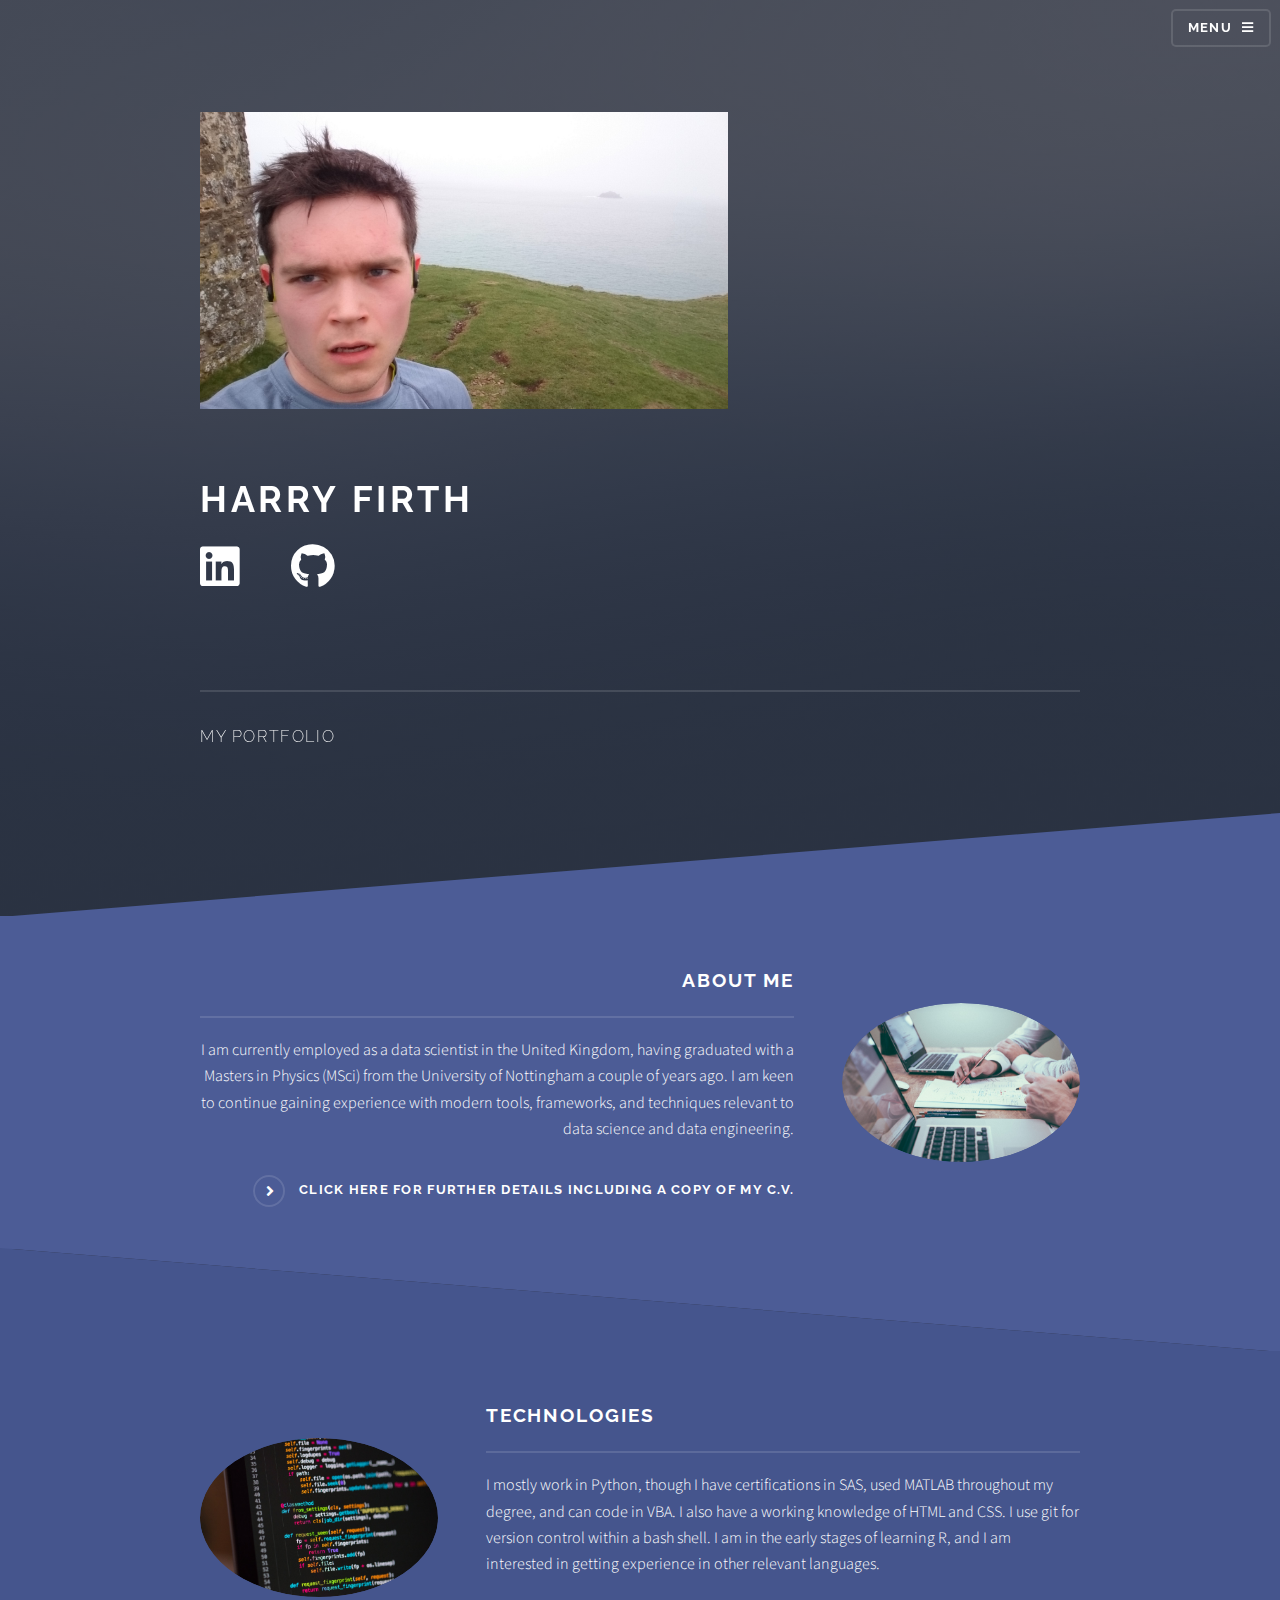
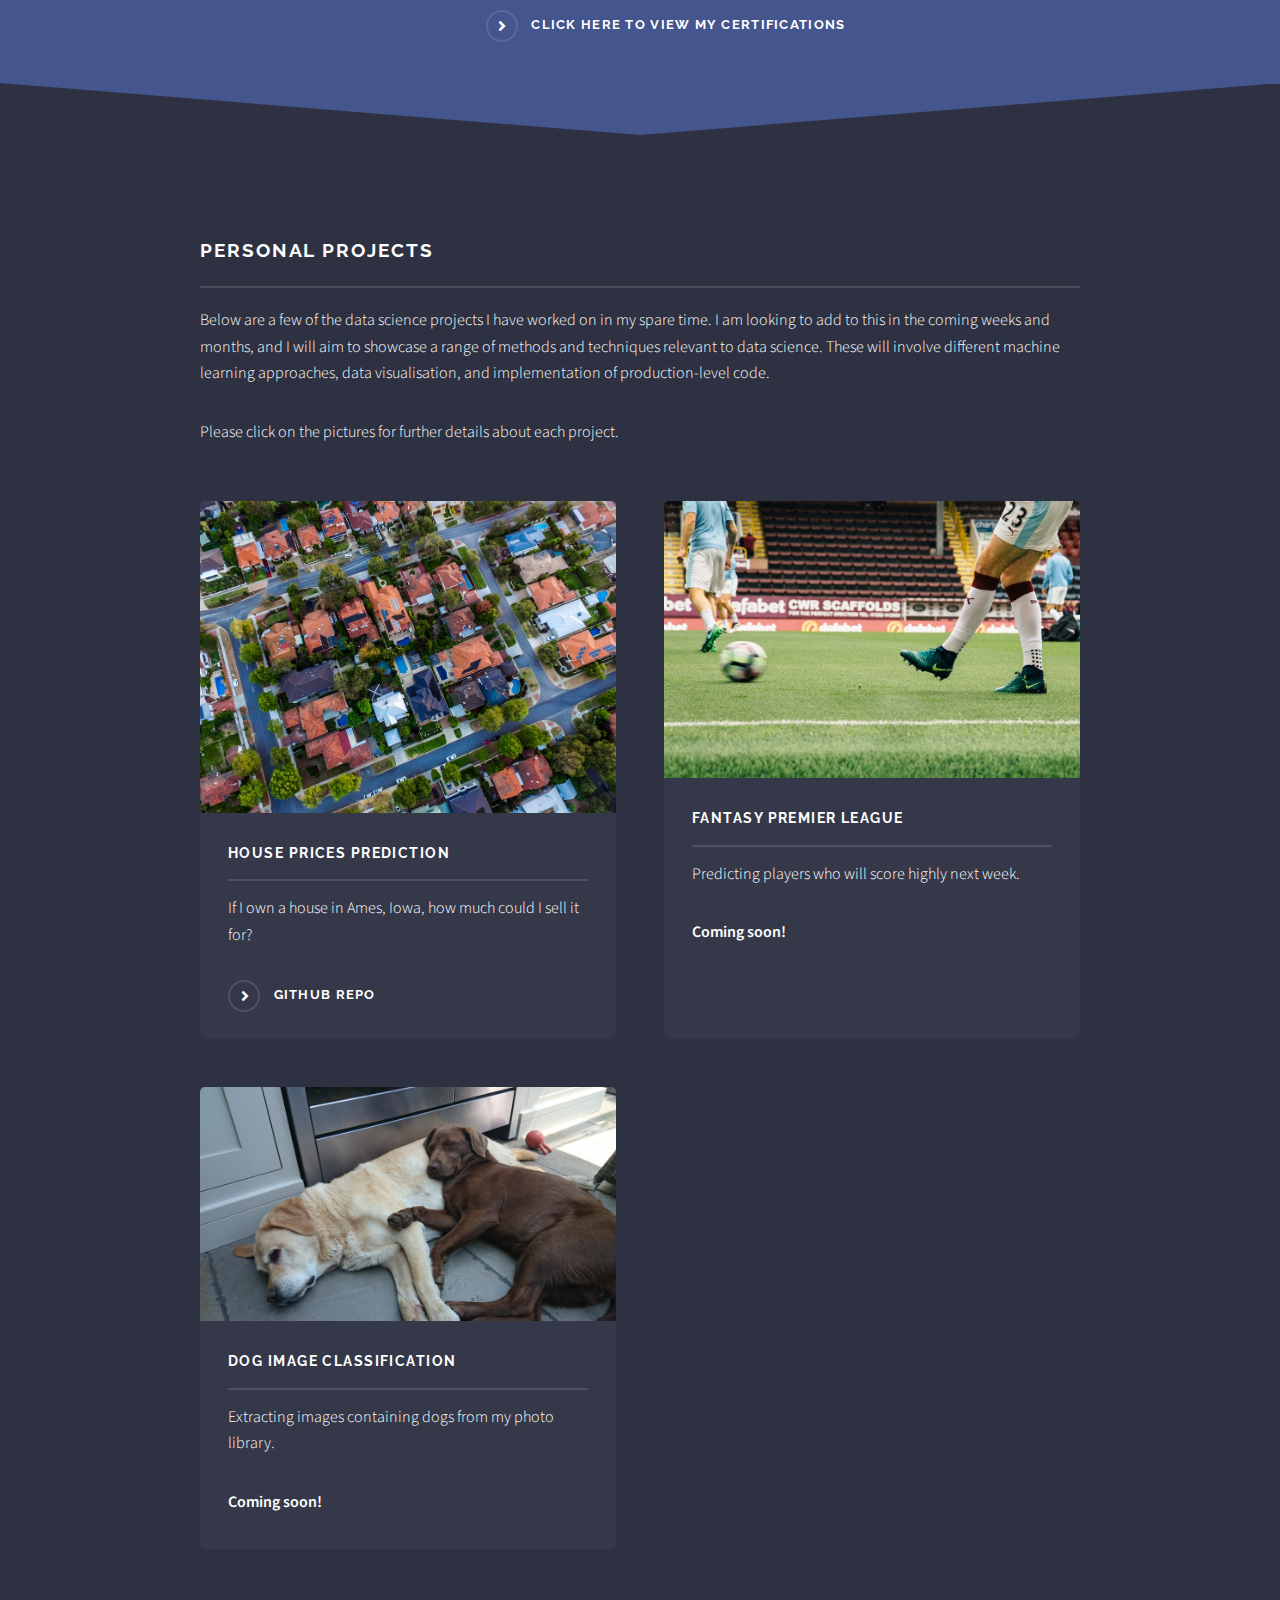
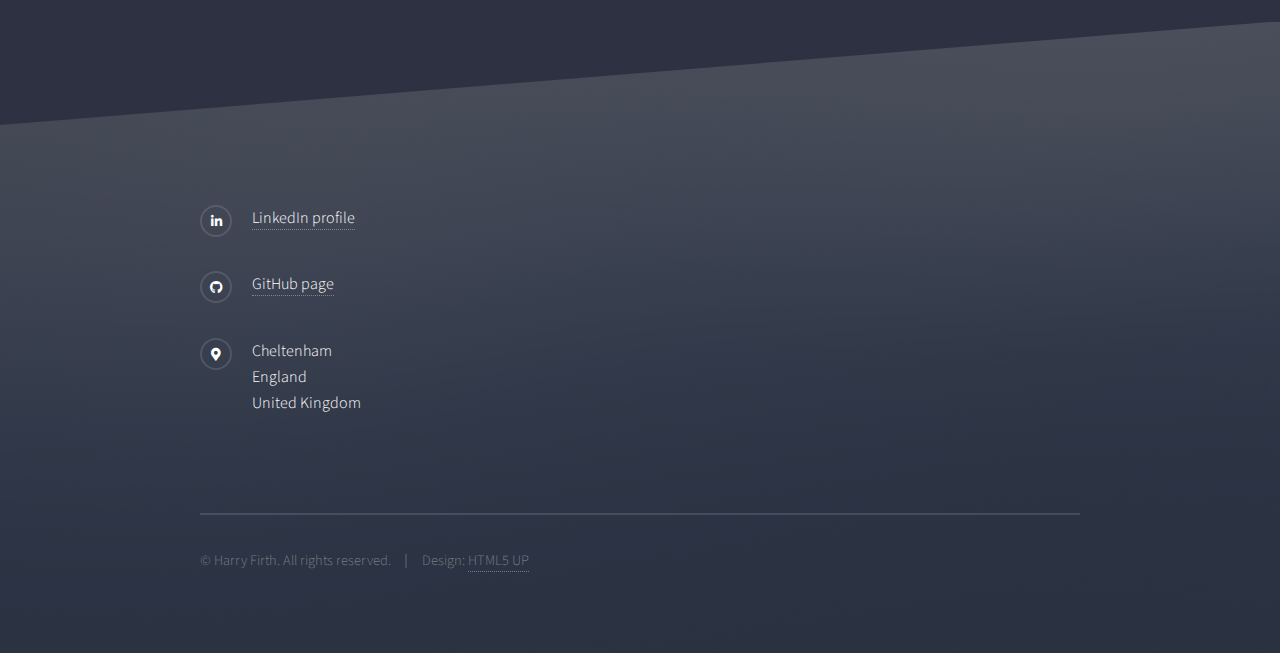
<file: index.html>
<!DOCTYPE HTML>
<!--
	Solid State by HTML5 UP
	html5up.net | @ajlkn
	Free for personal and commercial use under the CCA 3.0 license (html5up.net/license)

	about section
	location marker
	tags
-->
<html>
	<head>
		<title>Harry Firth Site and Portfolio</title>
		<meta charset="utf-8" />
		<meta name="viewport" content="width=device-width, initial-scale=1, user-scalable=no" />
		<link rel="stylesheet" href="assets/css/main.css" />
		<noscript><link rel="stylesheet" href="assets/css/noscript.css" /></noscript>
		
	</head>
	<body class="is-preload">

		<!-- Page Wrapper -->
			<div id="page-wrapper">

				<!-- Header -->
					<header id="header" class="alt">
						<h1><a href="index.html">Harry Firth</a></h1>
						<nav>
							<a href="#menu">Menu</a>
						</nav>
					</header>


					</nav>
				<!-- Menu -->
					<nav id="menu">
						<div class="inner">
							<h2>Menu</h2>
							<ul class="links">
								<li><strong style='letter-spacing: 0.1em;'>HOME</strong></li>
								<li><a href="about.html">About</a></li>
								<li><a href="certs.html">Certifications</a></li>
							</ul>
							<a href="#" class="close">Close</a>
						</div>
					</nav>

				<!-- Banner -->
					<section id="banner">
						<div class="inner">
							<a href="#" class="image"><img src="images/DSC_0019_11.JPG" alt=""  style='max-width:60%; max-height:60%;border-radius:0px;'/></a>
							<!-- <div class="logo"><span class="icon fa-gem"></span></div> -->
							<br>
							<br>
							<br>
							<h2>Harry Firth<ul class="icons">
								<li><a href="https://linkedin.com/in/harryafirth/" class="icon brands fa-linkedin"><span class="label">Instagram</span></a></li>
								<li><a href="https://github.com/Hazzais/" class="icon brands fa-github"><span class="label">GitHub</span></a></li>
							</ul></h2>
							<p>My portfolio</p>
							
						</div>

					</section>

				<!-- Wrapper -->
					<section id="wrapper">

						<!-- One -->
							<section id="one" class="wrapper spotlight style1">
								<div class="inner">
									<!-- <a href="#" class="image"><img src="images/rDSC_0002_6.png" alt="" /></a> -->
									<a href="#" class="image"><img src="images/Work.jpg" alt="" /></a>
									<!-- style='transform: rotate(270deg) translateY(-100%);transform-origin:top left;' -->
									<div class="content">
										<h2 class="major">About me</h2>
										<p>I am currently employed as a data scientist in the United Kingdom, having graduated with a Masters in Physics (MSci) from
											the University of Nottingham a couple of years ago. I am keen to continue gaining experience with modern tools, frameworks,
											and techniques relevant to data science and data engineering. 
										</p>
										<a href="#" class="special">Click here for further details including a copy of my C.V.</a>
									</div>
								</div>
							</section>

						<!-- Two -->
							<section id="two" class="wrapper alt spotlight style2">
								<div class="inner">
									<a href="#" class="image"><img src="images/Programming.jpg" alt="" /></a>
									<div class="content">
										<h2 class="major">Technologies</h2>
										<p>I mostly work in Python, though I have certifications in SAS, used MATLAB throughout my degree, and can code in VBA.
											I also have a working knowledge of HTML and CSS. I use git for version control within a bash shell. I am in the early stages
											of learning R, and I am interested in getting experience in other relevant languages.
										</p>
										<p>											
										</p>
										<a href="#" class="special">Click here to view my certifications</a>
									</div>
								</div>
							</section>

						<!-- Three -->
							<!-- <section id="three" class="wrapper spotlight style3">
								<div class="inner">
									<a href="#" class="image"><img src="images/pic03.jpg" alt="" /></a>
									<div class="content">
										<h2 class="major">Nullam dignissim</h2>
										<p>Lorem ipsum dolor sit amet, etiam lorem adipiscing elit. Cras turpis ante, nullam sit amet turpis non, sollicitudin posuere urna. Mauris id tellus arcu. Nunc vehicula id nulla dignissim dapibus. Nullam ultrices, neque et faucibus viverra, ex nulla cursus.</p>
										<a href="#" class="special">Learn more</a>
									</div>
								</div>
							</section> -->

						<!-- Four -->
							<section id="four" class="wrapper alt style1">
								<div class="inner">
									<h2 class="major">Personal projects</h2>
									<p>Below are a few of the data science projects I have worked on in my spare time. I am looking to add to this in the coming
										weeks and months, and I will aim to showcase a range of methods and techniques relevant to data science. These will involve
										different machine learning approaches, data visualisation, and implementation of production-level code.
									</p>
									<p>
										Please click on the pictures for further details about each project.
									</p>
									<section class="features">
										<article>
											<a href="House_price_prediction.html" class="image"><img src="images/Houses.jpg" alt="" /></a>
											<h3 class="major">House prices prediction</h3>
											<p>If I own a house in Ames, Iowa, how much could I sell it for?</p>
											<a href="https://github.com/Hazzais/house_prices" class="special">Github repo</a>
										</article>
										<article>
											<a href="#" class="image"><img src="images/FPL.jpg" alt="" /></a>
											<h3 class="major">Fantasy Premier League</h3>
											<p>Predicting players who will score highly next week.</p>
											<p><strong>Coming soon!</strong></p>
											<!-- <a href="#" class="special">Coming soon!</a> -->
										</article>
										<article>
											<a href="#" class="image"><img src="images/Dogs.JPG" alt="" style="image-orientation: 90deg;"/></a>
											<h3 class="major">Dog image classification</h3>
											<p>Extracting images containing dogs from my photo library.</p>
											<p><strong>Coming soon!</strong></p>
											<!-- <a href="#" class="special">Coming soon!</a> -->
										</article>
										<!-- <article>
											<a href="#" class="image"><img src="images/pic07.jpg" alt="" /></a>
											<h3 class="major">Fusce consequat</h3>
											<p>Lorem ipsum dolor sit amet, consectetur adipiscing vehicula id nulla dignissim dapibus ultrices.</p>
											<a href="#" class="special">Learn more</a>
										</article> -->
									</section>
									<!-- <ul class="actions">
										<li><a href="#" class="button">Browse All</a></li>
									</ul> -->
								</div>
							</section>

					</section>

				<!-- Footer -->
					<section id="footer">
						<div class="inner">
							<ul class="contact">
								<li class="icon brands fa-linkedin-in"><a href="https://linkedin.com/in/harryafirth/">LinkedIn profile</a></li>
								<li class="icon brands fa-github"><a href="https://github.com/Hazzais/">GitHub page</a></li>
								<li class="icon solid fa-map-marker-alt">Cheltenham<br>England<br>United Kingdom
								</li>
							</ul>
							<ul class="copyright">
								<li>&copy; Harry Firth. All rights reserved.</li><li>Design: <a href="http://html5up.net">HTML5 UP</a></li>
							</ul>
						</div>
					</section>

			</div>

		<!-- Scripts -->
			<script src="assets/js/jquery.min.js"></script>
			<script src="assets/js/jquery.scrollex.min.js"></script>
			<script src="assets/js/browser.min.js"></script>
			<script src="assets/js/breakpoints.min.js"></script>
			<script src="assets/js/util.js"></script>
			<script src="assets/js/main.js"></script>

	</body>
</html>
</file>
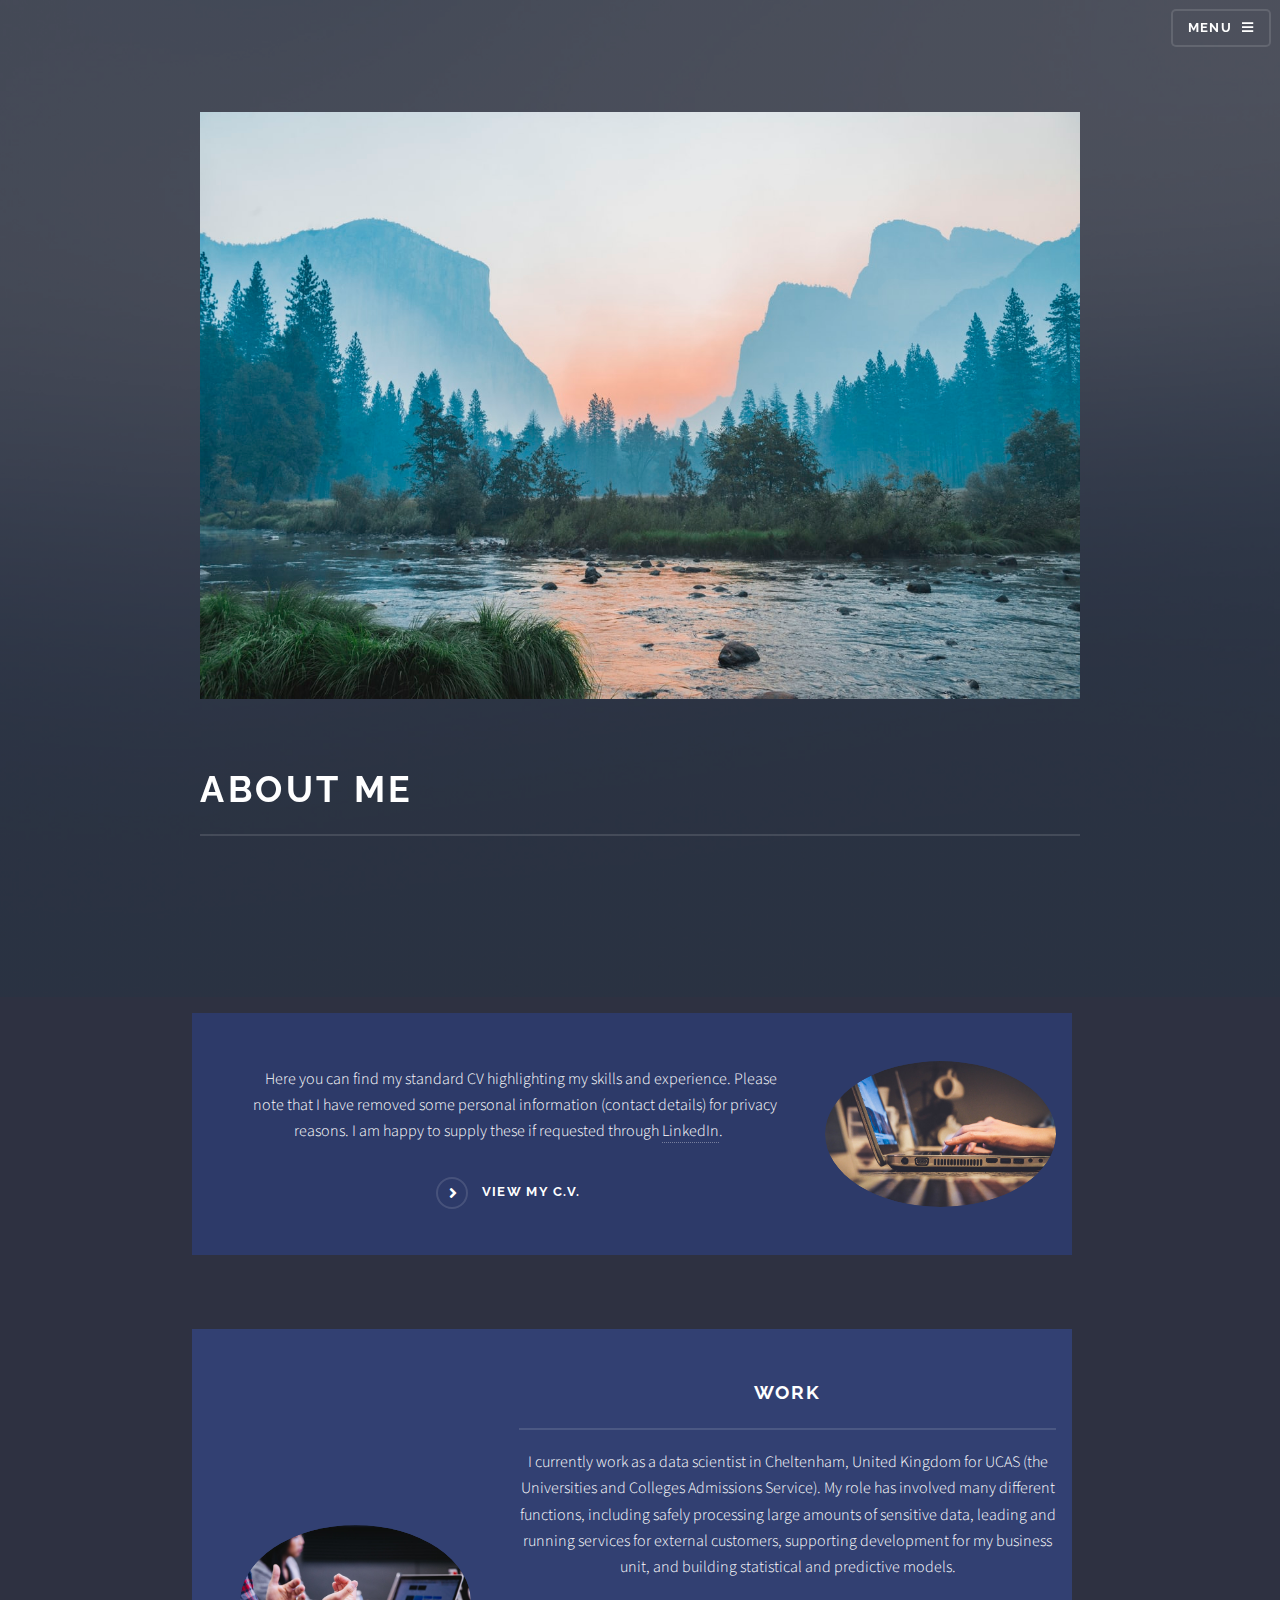
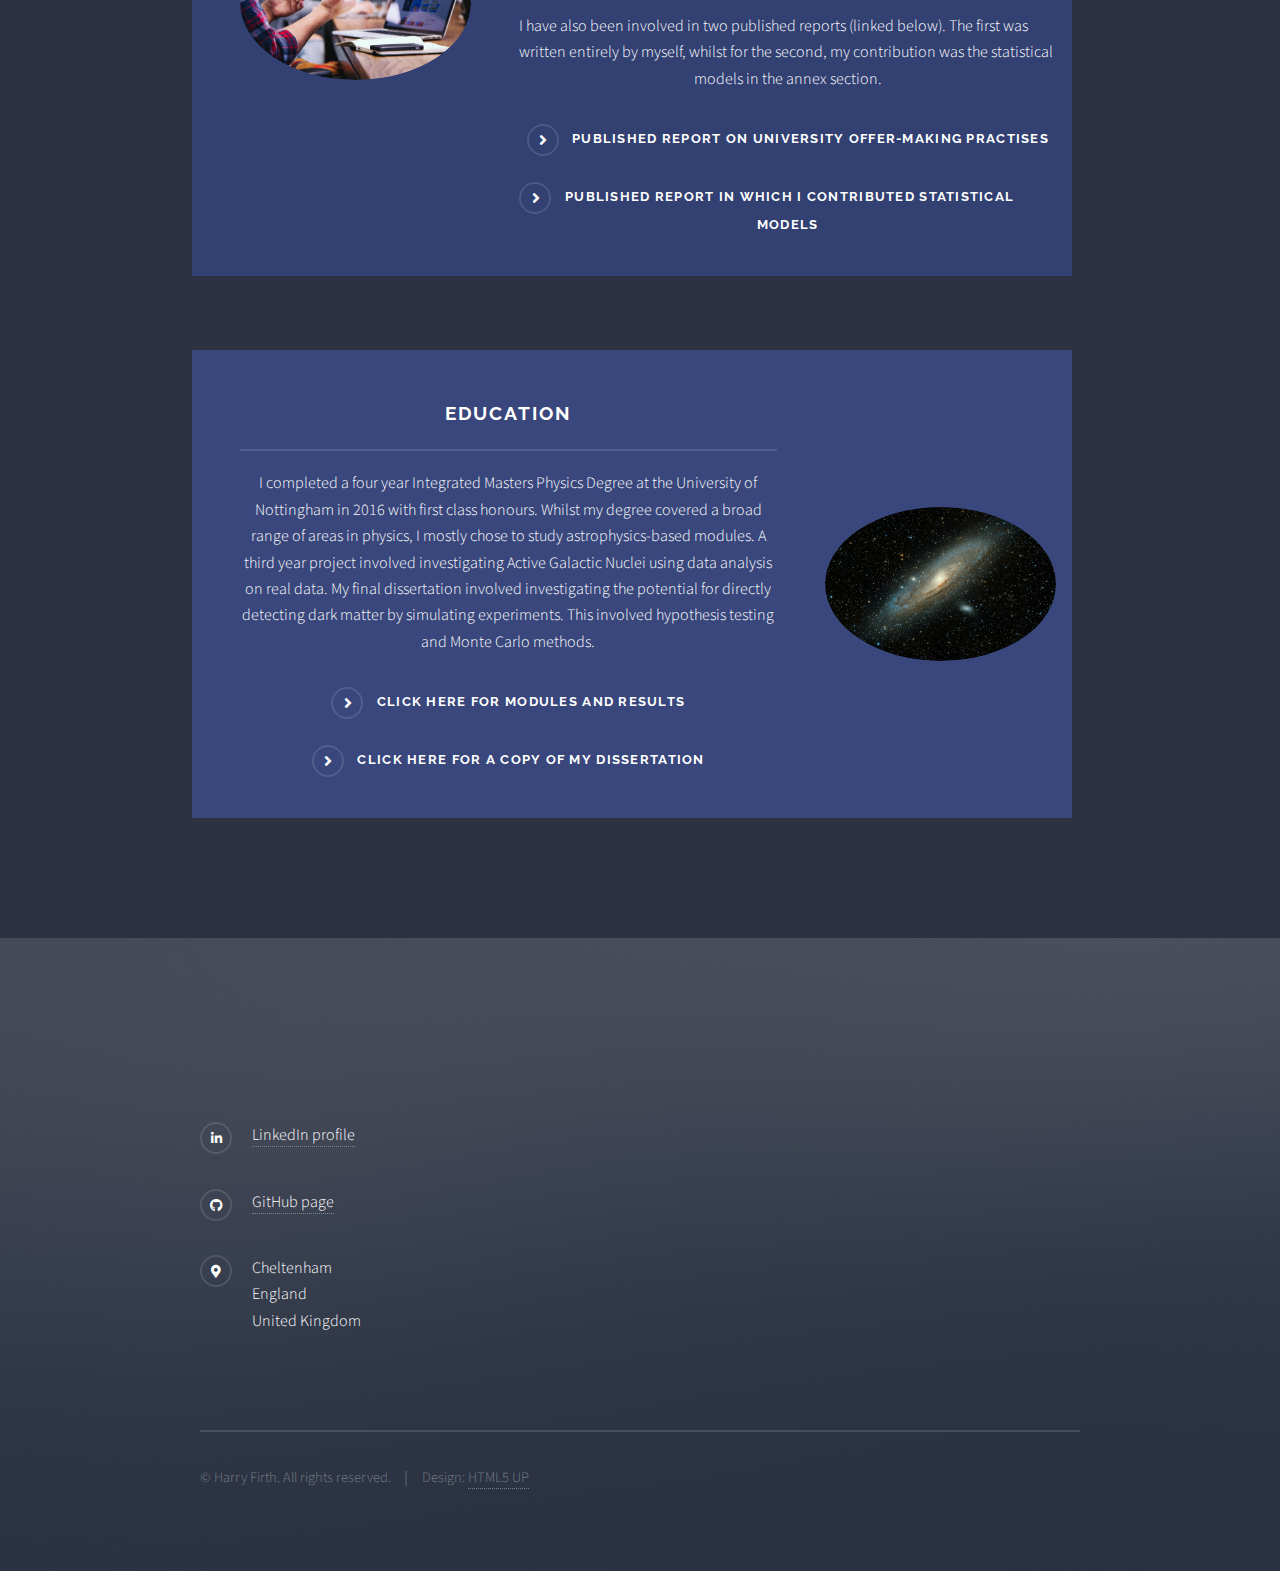
<file: about.html>
<!DOCTYPE HTML>
<!--
	Solid State by HTML5 UP
	html5up.net | @ajlkn
	Free for personal and commercial use under the CCA 3.0 license (html5up.net/license)
-->
<html>
	<head>
		<title>Harry Firth - About Me</title>
		<meta charset="utf-8" />
		<meta name="viewport" content="width=device-width, initial-scale=1, user-scalable=no" />
		<link rel="stylesheet" href="assets/css/main.css" />
		<noscript><link rel="stylesheet" href="assets/css/noscript.css" /></noscript>
		<link rel="stylesheet" href="assets/css/hftest.css" />
    </head>

    <body class="is-preload">
        <div id="page-wrapper">

                <!-- Header -->
            <header id="header" class="alt">
                <h1><a href="index.html">Harry Firth</a></h1>
                <nav>
                    <a href="#menu">Menu</a>
                </nav>
            </header>


                </nav>
            <!-- Menu -->
                <nav id="menu">
                    <div class="inner">
                        <h2>Menu</h2>
                        <ul class="links">
                            <li><a href="index.html">Home</a></li>
                            <li><strong style='letter-spacing: 0.1em;'>ABOUT</strong></li>
                            <li><a href="certs.html">Certifications</a></li>
                        </ul>
                        <a href="#" class="close">Close</a>
                    </div>
                </nav>

                <section id="banner">
                    <div class="inner">
                        <a href="#" class="image"><img src="images/Landscape.jpg" alt=""  style='max-width:100%; max-height:100%;border-radius:0px;'/></a>
                        <!-- <div class="logo"><span class="icon fa-gem"></span></div> -->
                        <br>
                        <br>
                        <br>
                        <h2>About me</h2>               
                    </div>
                </section>

                <section id="one" class="wrapperhf spotlighthf style1" style="margin-top:120px;">
                        <div class="inner">
                            <a href="#" class="image"><img src="images/Laptop.jpg" alt="" /></a>
                            <div class="content">
                                <p>Here you can find my standard CV highlighting my skills and experience. Please note that I have removed some personal
                                    information (contact details) for privacy reasons. I am happy to supply these if requested through
                                    <a href="https://linkedin.com/in/harryafirth/">LinkedIn</a>.
                                </p>
                                <a href="downloadable/Harry_Firth_CV.pdf" class="special">View my C.V.</a>
                            </div>
                        </div>
                    </section>

                    <!-- Two -->
                    <section id="two" class="wrapperhf alt spotlighthf style2" style="margin-top:-30px;">
                        <div class="inner">
                            <a href="#" class="image"><img src="images/Meeting.jpg" alt="" /></a>
                            <div class="content">
                                <h2 class="major">Work</h2>
                                <p style="text-align: center">I currently work as a data scientist in Cheltenham, United Kingdom for UCAS (the Universities and Colleges Admissions Service).
                                    My role has involved many different functions, including safely processing large amounts of sensitive data, leading and running
                                    services for external customers, supporting development for my business unit, and building statistical and predictive models.</p>
                                    <p  style="text-align: lecenterft">I have also been involved in two published reports (linked below). The first was written entirely by myself, whilst for the
                                    second, my contribution was the statistical models in the annex section.
                                </p>
                                <p>											
                                </p>
                                <a href="https://www.ucas.com/file/196146/download?token=VGsWCAzp" class="special">Published report on university offer-making practises</a>
                                <a href="https://www.ucas.com/file/196151/download?token=jzRAy4kS" class="special">Published report in which I contributed statistical models</a>
                            </div>
                        </div>
                    </section>

                    <!-- Three -->
                    <section id="three" class="wrapperhf spotlighthf style3" style="margin-top:-30px;">
                        <div class="inner">
                            <a href="#" class="image"><img src="images/Galaxy.jpg" alt="" /></a>
                            <div class="content">
                                <h2 class="major">Education</h2>
                                <p style="text-align: center"}>I completed a four year Integrated Masters Physics Degree at the University of Nottingham in 2016 with first class honours.
                                    Whilst my degree covered a broad range of areas in physics, I mostly chose to study astrophysics-based modules. A third year project
                                    involved investigating Active Galactic Nuclei using data analysis on real data. My final dissertation involved investigating
                                    the potential for directly detecting dark matter by simulating experiments. This involved hypothesis testing and Monte Carlo
                                    methods.
                                </p>
                                <a href="downloadable/Harry_Firth_Degree_Grades.pdf" class="special">Click here for modules and results</a>
                                <a href="downloadable/Harry_Firth_DirectDetectionOfDarkMatter.pdf" class="special">Click here for a copy of my dissertation</a>
                            </div>
                        </div>
                    </section>
            

                <!-- Footer -->
            <section id="footer" style="margin-top:120px;">
                <div class="inner">
                    <ul class="contact">
                        <li class="icon brands fa-linkedin-in"><a href="https://linkedin.com/in/harryafirth/">LinkedIn profile</a></li>
                        <li class="icon brands fa-github"><a href="https://github.com/Hazzais/">GitHub page</a></li>
                        <li class="icon solid fa-map-marker-alt">Cheltenham<br>England<br>United Kingdom
                        </li>
                    </ul>
                    <ul class="copyright">
                        <li>&copy; Harry Firth. All rights reserved.</li><li>Design: <a href="http://html5up.net">HTML5 UP</a></li>
                    </ul>
                </div>
            </section>
        
        </div>
                <!-- Scripts -->
                <script src="assets/js/jquery.min.js"></script>
                <script src="assets/js/jquery.scrollex.min.js"></script>
                <script src="assets/js/browser.min.js"></script>
                <script src="assets/js/breakpoints.min.js"></script>
                <script src="assets/js/util.js"></script>
                <script src="assets/js/main.js"></script>

    </body>
</html>
</file>
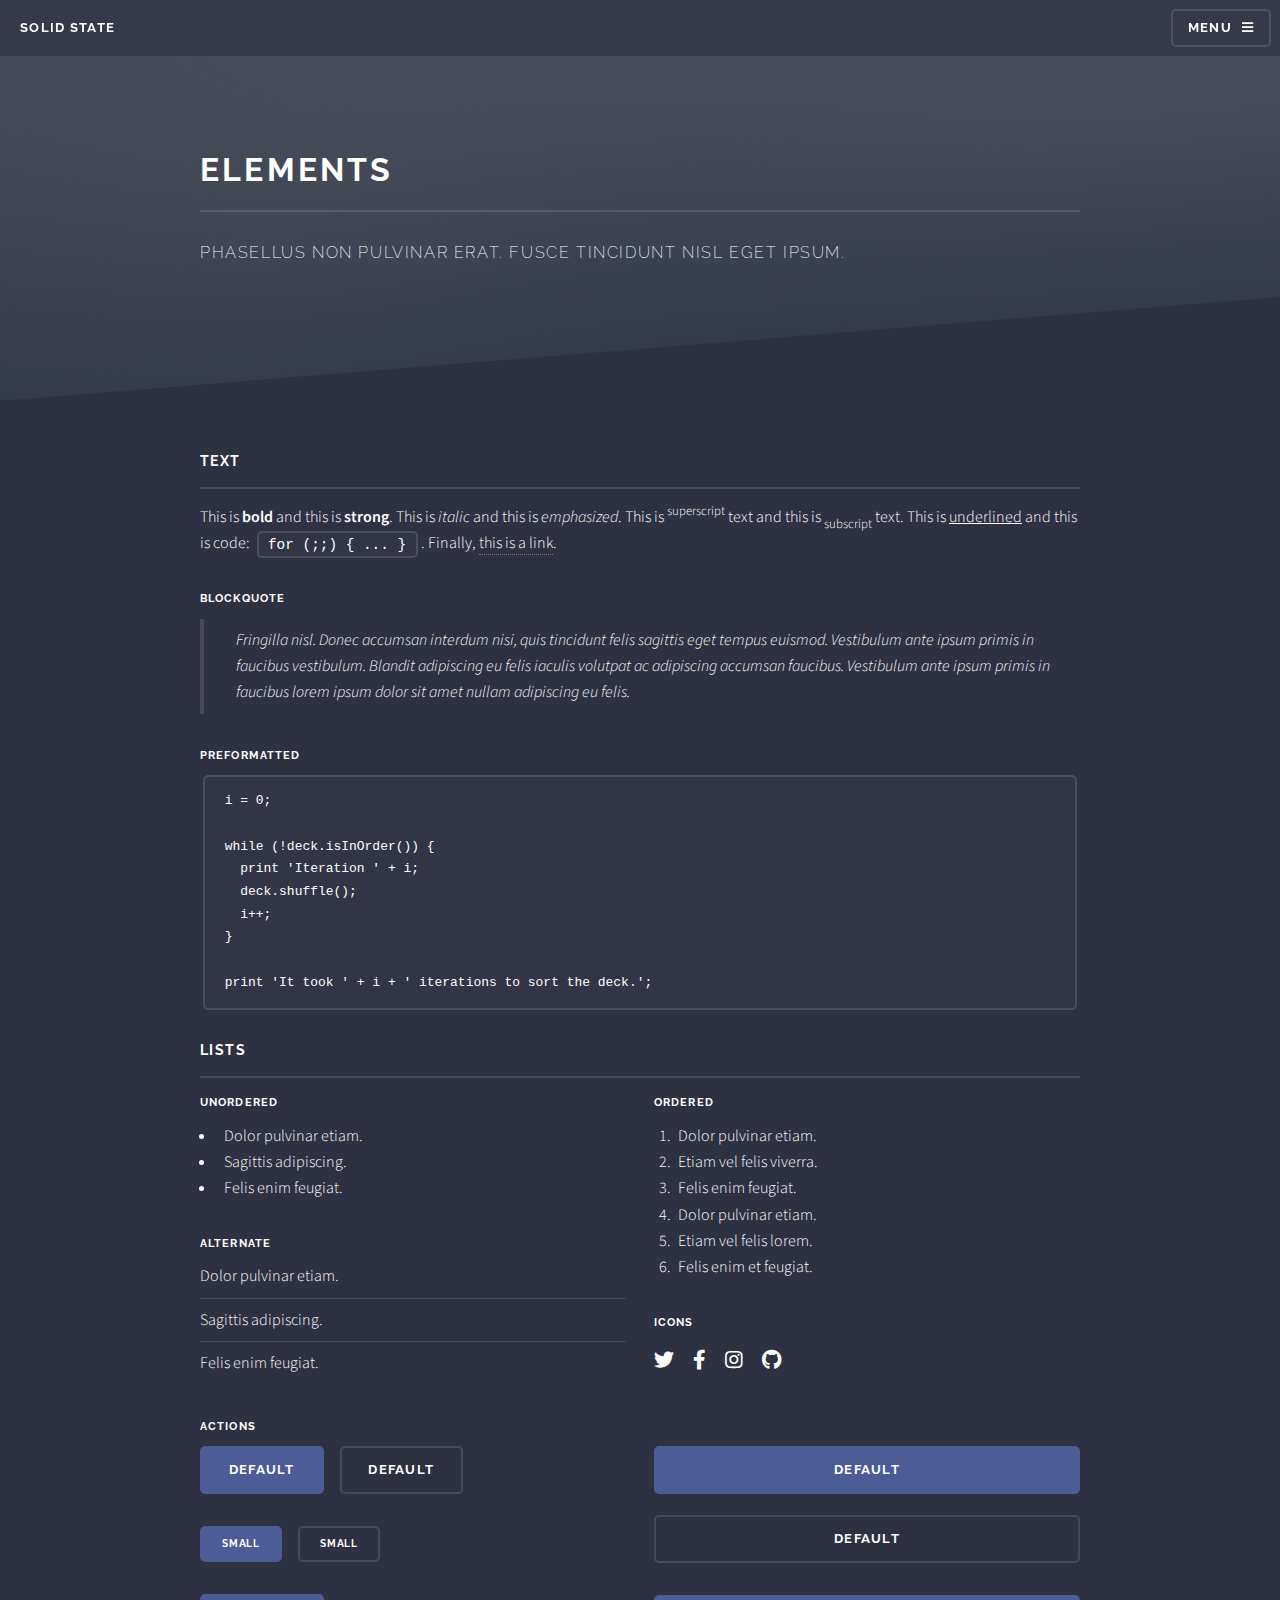
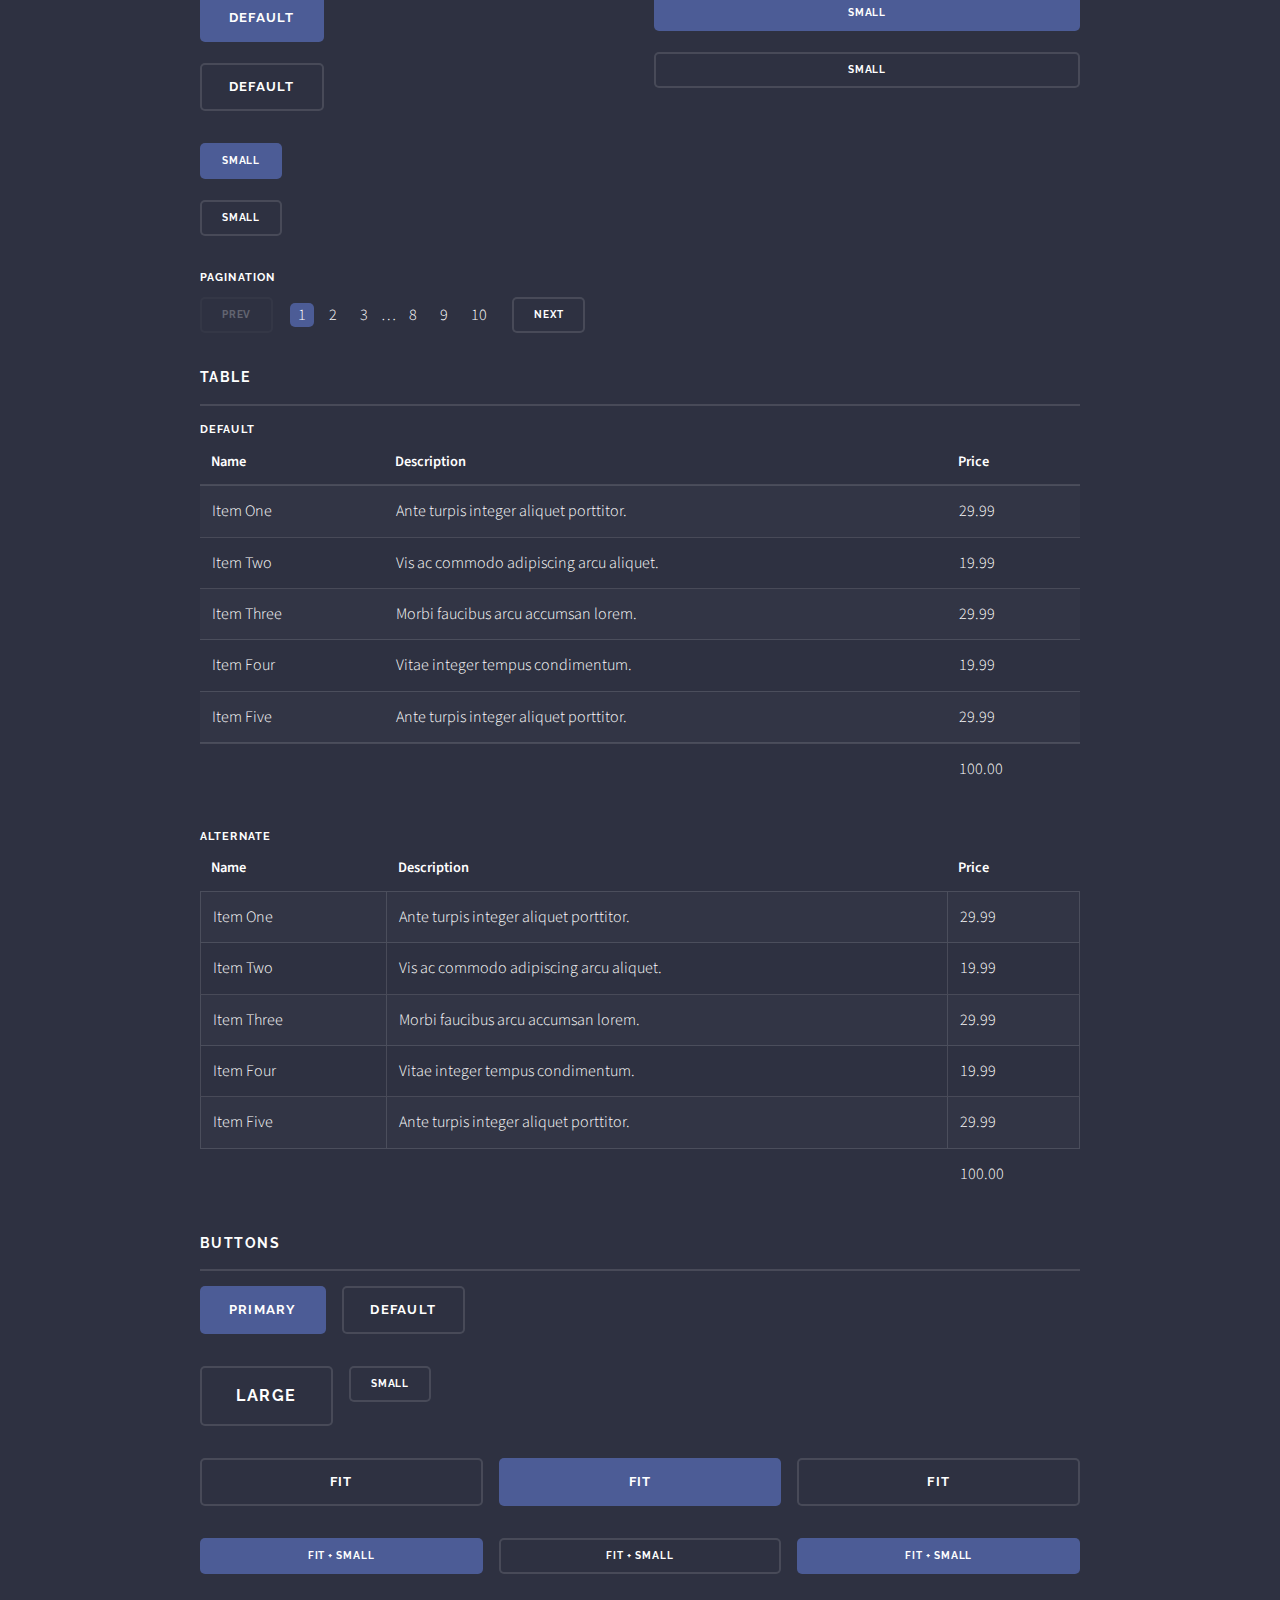
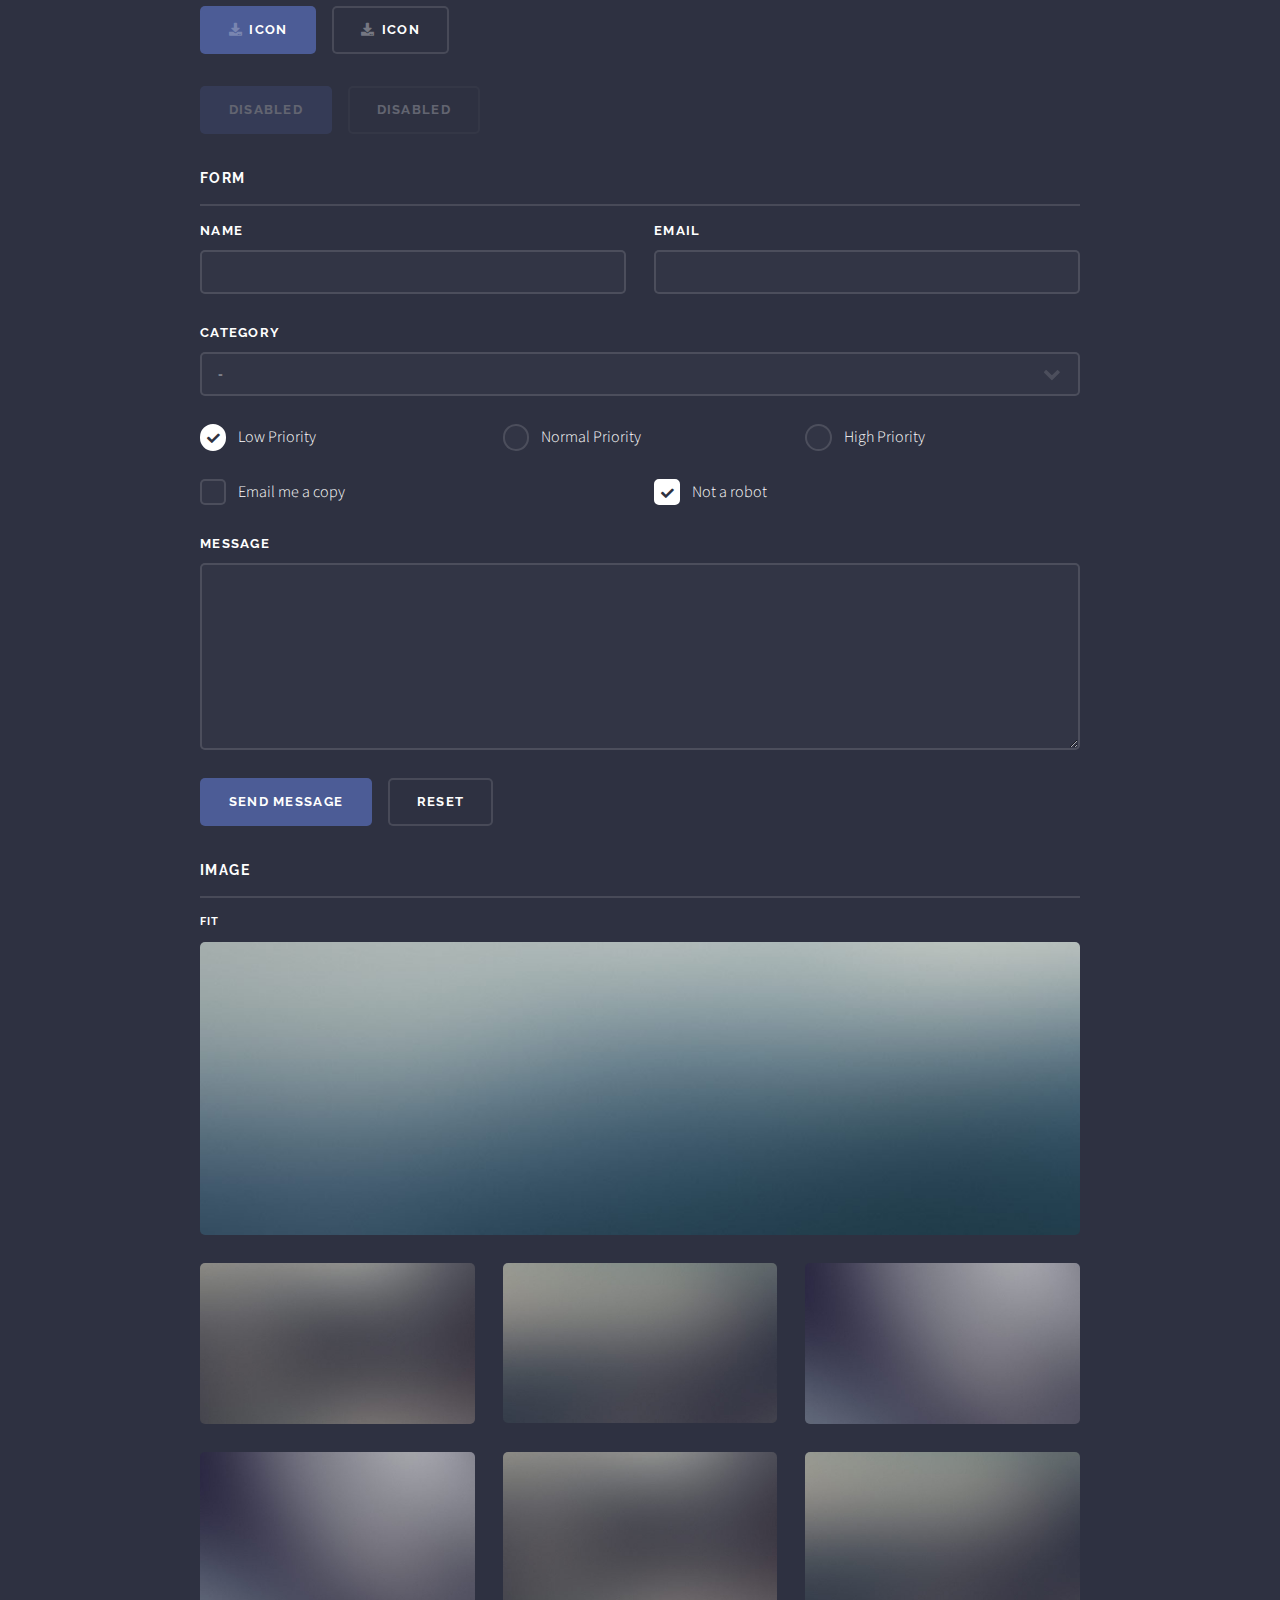
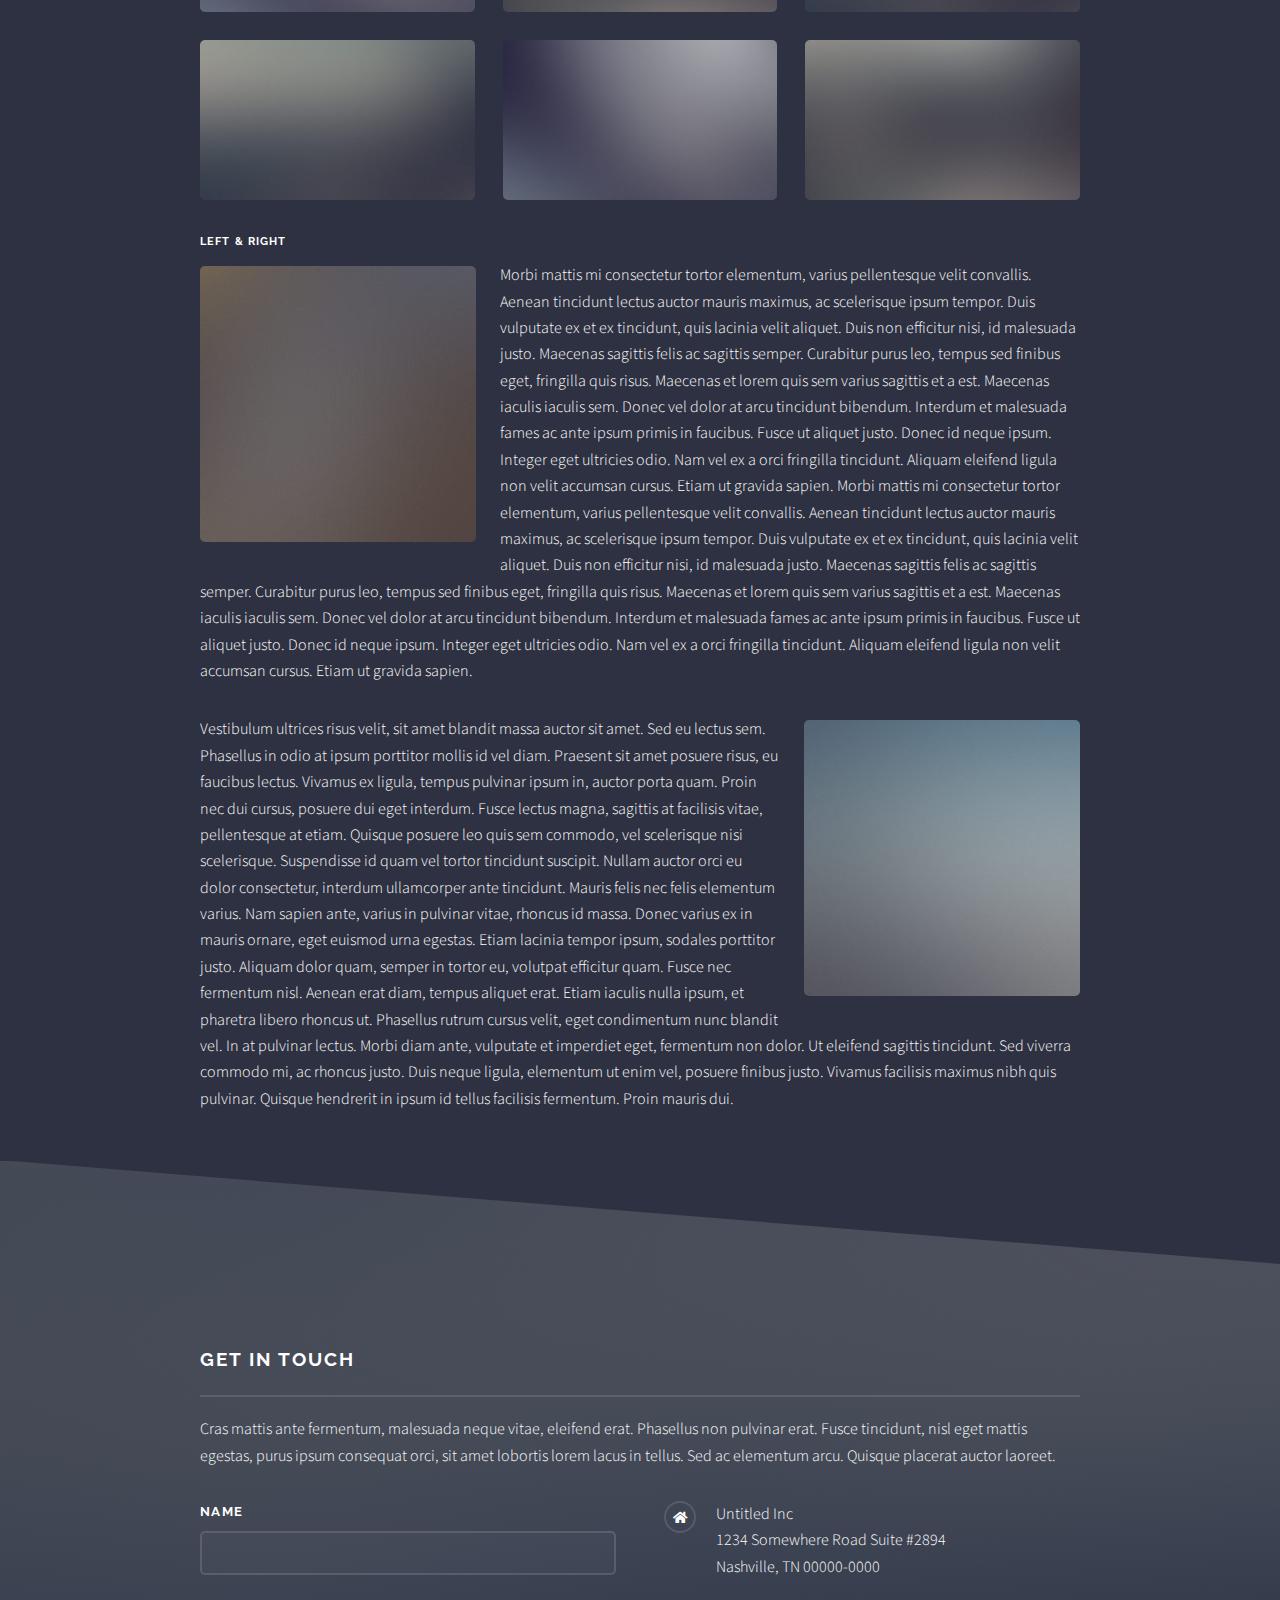
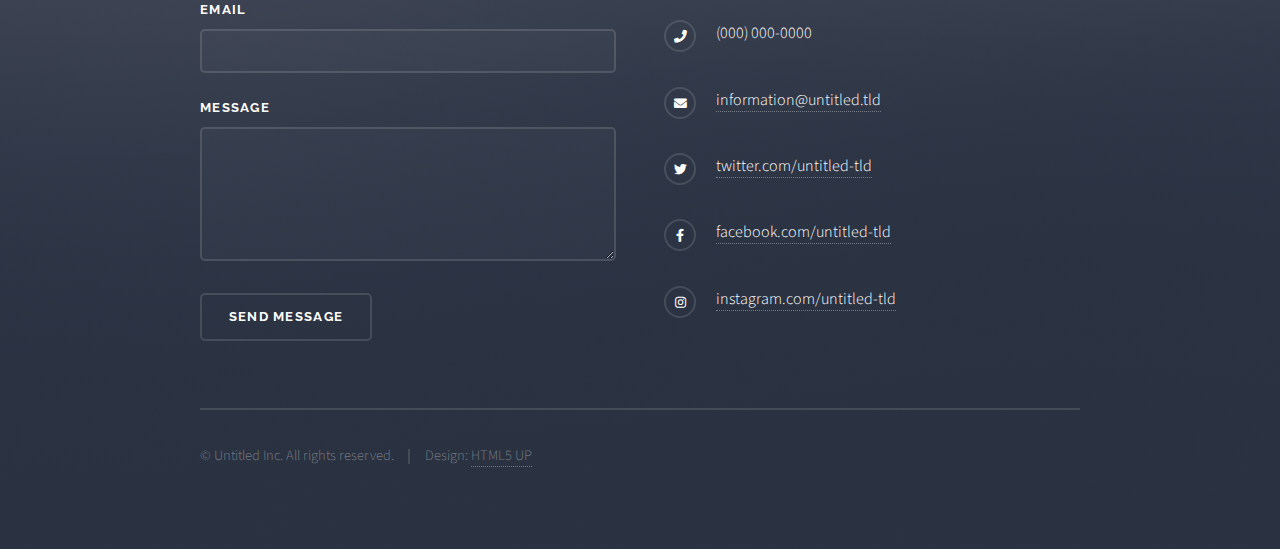
<file: elements.html>
<!DOCTYPE HTML>
<!--
	Solid State by HTML5 UP
	html5up.net | @ajlkn
	Free for personal and commercial use under the CCA 3.0 license (html5up.net/license)
-->
<html>
	<head>
		<title>Elements - Solid State by HTML5 UP</title>
		<meta charset="utf-8" />
		<meta name="viewport" content="width=device-width, initial-scale=1, user-scalable=no" />
		<link rel="stylesheet" href="assets/css/main.css" />
		<noscript><link rel="stylesheet" href="assets/css/noscript.css" /></noscript>
	</head>
	<body class="is-preload">

		<!-- Page Wrapper -->
			<div id="page-wrapper">

				<!-- Header -->
					<header id="header">
						<h1><a href="index.html">Solid State</a></h1>
						<nav>
							<a href="#menu">Menu</a>
						</nav>
					</header>

				<!-- Menu -->
					<nav id="menu">
						<div class="inner">
							<h2>Menu</h2>
							<ul class="links">
								<li><a href="index.html">Home</a></li>
								<li><a href="generic.html">Generic</a></li>
								<li><a href="elements.html">Elements</a></li>
								<li><a href="#">Log In</a></li>
								<li><a href="#">Sign Up</a></li>
							</ul>
							<a href="#" class="close">Close</a>
						</div>
					</nav>

				<!-- Wrapper -->
					<section id="wrapper">
						<header>
							<div class="inner">
								<h2>Elements</h2>
								<p>Phasellus non pulvinar erat. Fusce tincidunt nisl eget ipsum.</p>
							</div>
						</header>

						<!-- Content -->
							<div class="wrapper">
								<div class="inner">

									<section>
										<h3 class="major">Text</h3>
										<p>This is <b>bold</b> and this is <strong>strong</strong>. This is <i>italic</i> and this is <em>emphasized</em>.
										This is <sup>superscript</sup> text and this is <sub>subscript</sub> text.
										This is <u>underlined</u> and this is code: <code>for (;;) { ... }</code>. Finally, <a href="#">this is a link</a>.</p>
										<h4>Blockquote</h4>
										<blockquote>Fringilla nisl. Donec accumsan interdum nisi, quis tincidunt felis sagittis eget tempus euismod. Vestibulum ante ipsum primis in faucibus vestibulum. Blandit adipiscing eu felis iaculis volutpat ac adipiscing accumsan faucibus. Vestibulum ante ipsum primis in faucibus lorem ipsum dolor sit amet nullam adipiscing eu felis.</blockquote>
										<h4>Preformatted</h4>
										<pre><code>i = 0;

while (!deck.isInOrder()) {
  print 'Iteration ' + i;
  deck.shuffle();
  i++;
}

print 'It took ' + i + ' iterations to sort the deck.';</code></pre>
									</section>

									<section>
										<h3 class="major">Lists</h3>
										<div class="row">
											<div class="col-6 col-12-medium">
												<h4>Unordered</h4>
												<ul>
													<li>Dolor pulvinar etiam.</li>
													<li>Sagittis adipiscing.</li>
													<li>Felis enim feugiat.</li>
												</ul>
												<h4>Alternate</h4>
												<ul class="alt">
													<li>Dolor pulvinar etiam.</li>
													<li>Sagittis adipiscing.</li>
													<li>Felis enim feugiat.</li>
												</ul>
											</div>
											<div class="col-6 col-12-medium">
												<h4>Ordered</h4>
												<ol>
													<li>Dolor pulvinar etiam.</li>
													<li>Etiam vel felis viverra.</li>
													<li>Felis enim feugiat.</li>
													<li>Dolor pulvinar etiam.</li>
													<li>Etiam vel felis lorem.</li>
													<li>Felis enim et feugiat.</li>
												</ol>
												<h4>Icons</h4>
												<ul class="icons">
													<li><a href="#" class="icon brands fa-twitter"><span class="label">Twitter</span></a></li>
													<li><a href="#" class="icon brands fa-facebook-f"><span class="label">Facebook</span></a></li>
													<li><a href="#" class="icon brands fa-instagram"><span class="label">Instagram</span></a></li>
													<li><a href="#" class="icon brands fa-github"><span class="label">Github</span></a></li>
												</ul>
											</div>
										</div>
										<h4>Actions</h4>
										<div class="row">
											<div class="col-6 col-12-medium">
												<ul class="actions">
													<li><a href="#" class="button primary">Default</a></li>
													<li><a href="#" class="button">Default</a></li>
												</ul>
												<ul class="actions small">
													<li><a href="#" class="button primary small">Small</a></li>
													<li><a href="#" class="button small">Small</a></li>
												</ul>
												<ul class="actions stacked">
													<li><a href="#" class="button primary">Default</a></li>
													<li><a href="#" class="button">Default</a></li>
												</ul>
												<ul class="actions stacked small">
													<li><a href="#" class="button primary small">Small</a></li>
													<li><a href="#" class="button small">Small</a></li>
												</ul>
											</div>
											<div class="col-6 col-12-medium">
												<ul class="actions stacked">
													<li><a href="#" class="button primary fit">Default</a></li>
													<li><a href="#" class="button fit">Default</a></li>
												</ul>
												<ul class="actions stacked small">
													<li><a href="#" class="button primary small fit">Small</a></li>
													<li><a href="#" class="button small fit">Small</a></li>
												</ul>
											</div>
										</div>
										<h4>Pagination</h4>
										<ul class="pagination">
											<li><span class="button small disabled">Prev</span></li>
											<li><a href="#" class="page active">1</a></li>
											<li><a href="#" class="page">2</a></li>
											<li><a href="#" class="page">3</a></li>
											<li><span>&hellip;</span></li>
											<li><a href="#" class="page">8</a></li>
											<li><a href="#" class="page">9</a></li>
											<li><a href="#" class="page">10</a></li>
											<li><a href="#" class="button small">Next</a></li>
										</ul>
									</section>

									<section>
										<h3 class="major">Table</h3>
										<h4>Default</h4>
										<div class="table-wrapper">
											<table>
												<thead>
													<tr>
														<th>Name</th>
														<th>Description</th>
														<th>Price</th>
													</tr>
												</thead>
												<tbody>
													<tr>
														<td>Item One</td>
														<td>Ante turpis integer aliquet porttitor.</td>
														<td>29.99</td>
													</tr>
													<tr>
														<td>Item Two</td>
														<td>Vis ac commodo adipiscing arcu aliquet.</td>
														<td>19.99</td>
													</tr>
													<tr>
														<td>Item Three</td>
														<td> Morbi faucibus arcu accumsan lorem.</td>
														<td>29.99</td>
													</tr>
													<tr>
														<td>Item Four</td>
														<td>Vitae integer tempus condimentum.</td>
														<td>19.99</td>
													</tr>
													<tr>
														<td>Item Five</td>
														<td>Ante turpis integer aliquet porttitor.</td>
														<td>29.99</td>
													</tr>
												</tbody>
												<tfoot>
													<tr>
														<td colspan="2"></td>
														<td>100.00</td>
													</tr>
												</tfoot>
											</table>
										</div>

										<h4>Alternate</h4>
										<div class="table-wrapper">
											<table class="alt">
												<thead>
													<tr>
														<th>Name</th>
														<th>Description</th>
														<th>Price</th>
													</tr>
												</thead>
												<tbody>
													<tr>
														<td>Item One</td>
														<td>Ante turpis integer aliquet porttitor.</td>
														<td>29.99</td>
													</tr>
													<tr>
														<td>Item Two</td>
														<td>Vis ac commodo adipiscing arcu aliquet.</td>
														<td>19.99</td>
													</tr>
													<tr>
														<td>Item Three</td>
														<td> Morbi faucibus arcu accumsan lorem.</td>
														<td>29.99</td>
													</tr>
													<tr>
														<td>Item Four</td>
														<td>Vitae integer tempus condimentum.</td>
														<td>19.99</td>
													</tr>
													<tr>
														<td>Item Five</td>
														<td>Ante turpis integer aliquet porttitor.</td>
														<td>29.99</td>
													</tr>
												</tbody>
												<tfoot>
													<tr>
														<td colspan="2"></td>
														<td>100.00</td>
													</tr>
												</tfoot>
											</table>
										</div>
									</section>

									<section>
										<h3 class="major">Buttons</h3>
										<ul class="actions">
											<li><a href="#" class="button primary">Primary</a></li>
											<li><a href="#" class="button">Default</a></li>
										</ul>
										<ul class="actions">
											<li><a href="#" class="button large">Large</a></li>
											<li><a href="#" class="button small">Small</a></li>
										</ul>
										<ul class="actions fit">
											<li><a href="#" class="button fit">Fit</a></li>
											<li><a href="#" class="button primary fit">Fit</a></li>
											<li><a href="#" class="button fit">Fit</a></li>
										</ul>
										<ul class="actions fit small">
											<li><a href="#" class="button primary fit small">Fit + Small</a></li>
											<li><a href="#" class="button fit small">Fit + Small</a></li>
											<li><a href="#" class="button primary fit small">Fit + Small</a></li>
										</ul>
										<ul class="actions">
											<li><a href="#" class="button primary icon solid fa-download">Icon</a></li>
											<li><a href="#" class="button icon solid fa-download">Icon</a></li>
										</ul>
										<ul class="actions">
											<li><span class="button primary disabled">Disabled</span></li>
											<li><span class="button disabled">Disabled</span></li>
										</ul>
									</section>

									<section>
										<h3 class="major">Form</h3>
										<form method="post" action="#">
											<div class="row gtr-uniform">
												<div class="col-6 col-12-xsmall">
													<label for="demo-name">Name</label>
													<input type="text" name="demo-name" id="demo-name" value="" />
												</div>
												<div class="col-6 col-12-xsmall">
													<label for="demo-email">Email</label>
													<input type="email" name="demo-email" id="demo-email" value="" />
												</div>
												<div class="col-12">
													<label for="demo-category">Category</label>
													<select name="demo-category" id="demo-category">
														<option value="">-</option>
														<option value="1">Manufacturing</option>
														<option value="1">Shipping</option>
														<option value="1">Administration</option>
														<option value="1">Human Resources</option>
													</select>
												</div>
												<div class="col-4 col-12-small">
													<input type="radio" id="demo-priority-low" name="demo-priority" checked>
													<label for="demo-priority-low">Low Priority</label>
												</div>
												<div class="col-4 col-12-small">
													<input type="radio" id="demo-priority-normal" name="demo-priority">
													<label for="demo-priority-normal">Normal Priority</label>
												</div>
												<div class="col-4 col-12-small">
													<input type="radio" id="demo-priority-high" name="demo-priority">
													<label for="demo-priority-high">High Priority</label>
												</div>
												<div class="col-6 col-12-small">
													<input type="checkbox" id="demo-copy" name="demo-copy">
													<label for="demo-copy">Email me a copy</label>
												</div>
												<div class="col-6 col-12-small">
													<input type="checkbox" id="demo-human" name="demo-human" checked>
													<label for="demo-human">Not a robot</label>
												</div>
												<div class="col-12">
													<label for="demo-message">Message</label>
													<textarea name="demo-message" id="demo-message" rows="6"></textarea>
												</div>
												<div class="col-12">
													<ul class="actions">
														<li><input type="submit" value="Send Message" class="primary" /></li>
														<li><input type="reset" value="Reset" /></li>
													</ul>
												</div>
											</div>
										</form>
									</section>

									<section>
										<h3 class="major">Image</h3>
										<h4>Fit</h4>
										<div class="box alt">
											<div class="row gtr-uniform">
												<div class="col-12"><span class="image fit"><img src="images/pic08.jpg" alt="" /></span></div>
												<div class="col-4"><span class="image fit"><img src="images/pic05.jpg" alt="" /></span></div>
												<div class="col-4"><span class="image fit"><img src="images/pic06.jpg" alt="" /></span></div>
												<div class="col-4"><span class="image fit"><img src="images/pic07.jpg" alt="" /></span></div>
												<div class="col-4"><span class="image fit"><img src="images/pic07.jpg" alt="" /></span></div>
												<div class="col-4"><span class="image fit"><img src="images/pic05.jpg" alt="" /></span></div>
												<div class="col-4"><span class="image fit"><img src="images/pic06.jpg" alt="" /></span></div>
												<div class="col-4"><span class="image fit"><img src="images/pic06.jpg" alt="" /></span></div>
												<div class="col-4"><span class="image fit"><img src="images/pic07.jpg" alt="" /></span></div>
												<div class="col-4"><span class="image fit"><img src="images/pic05.jpg" alt="" /></span></div>
											</div>
										</div>
										<h4>Left &amp; Right</h4>
										<p><span class="image left"><img src="images/pic01.jpg" alt="" /></span>Morbi mattis mi consectetur tortor elementum, varius pellentesque velit convallis. Aenean tincidunt lectus auctor mauris maximus, ac scelerisque ipsum tempor. Duis vulputate ex et ex tincidunt, quis lacinia velit aliquet. Duis non efficitur nisi, id malesuada justo. Maecenas sagittis felis ac sagittis semper. Curabitur purus leo, tempus sed finibus eget, fringilla quis risus. Maecenas et lorem quis sem varius sagittis et a est. Maecenas iaculis iaculis sem. Donec vel dolor at arcu tincidunt bibendum. Interdum et malesuada fames ac ante ipsum primis in faucibus. Fusce ut aliquet justo. Donec id neque ipsum. Integer eget ultricies odio. Nam vel ex a orci fringilla tincidunt. Aliquam eleifend ligula non velit accumsan cursus. Etiam ut gravida sapien. Morbi mattis mi consectetur tortor elementum, varius pellentesque velit convallis. Aenean tincidunt lectus auctor mauris maximus, ac scelerisque ipsum tempor. Duis vulputate ex et ex tincidunt, quis lacinia velit aliquet. Duis non efficitur nisi, id malesuada justo. Maecenas sagittis felis ac sagittis semper. Curabitur purus leo, tempus sed finibus eget, fringilla quis risus. Maecenas et lorem quis sem varius sagittis et a est. Maecenas iaculis iaculis sem. Donec vel dolor at arcu tincidunt bibendum. Interdum et malesuada fames ac ante ipsum primis in faucibus. Fusce ut aliquet justo. Donec id neque ipsum. Integer eget ultricies odio. Nam vel ex a orci fringilla tincidunt. Aliquam eleifend ligula non velit accumsan cursus. Etiam ut gravida sapien.</p>
										<p><span class="image right"><img src="images/pic02.jpg" alt="" /></span>Vestibulum ultrices risus velit, sit amet blandit massa auctor sit amet. Sed eu lectus sem. Phasellus in odio at ipsum porttitor mollis id vel diam. Praesent sit amet posuere risus, eu faucibus lectus. Vivamus ex ligula, tempus pulvinar ipsum in, auctor porta quam. Proin nec dui cursus, posuere dui eget interdum. Fusce lectus magna, sagittis at facilisis vitae, pellentesque at etiam. Quisque posuere leo quis sem commodo, vel scelerisque nisi scelerisque. Suspendisse id quam vel tortor tincidunt suscipit. Nullam auctor orci eu dolor consectetur, interdum ullamcorper ante tincidunt. Mauris felis nec felis elementum varius. Nam sapien ante, varius in pulvinar vitae, rhoncus id massa. Donec varius ex in mauris ornare, eget euismod urna egestas. Etiam lacinia tempor ipsum, sodales porttitor justo. Aliquam dolor quam, semper in tortor eu, volutpat efficitur quam. Fusce nec fermentum nisl. Aenean erat diam, tempus aliquet erat. Etiam iaculis nulla ipsum, et pharetra libero rhoncus ut. Phasellus rutrum cursus velit, eget condimentum nunc blandit vel. In at pulvinar lectus. Morbi diam ante, vulputate et imperdiet eget, fermentum non dolor. Ut eleifend sagittis tincidunt. Sed viverra commodo mi, ac rhoncus justo. Duis neque ligula, elementum ut enim vel, posuere finibus justo. Vivamus facilisis maximus nibh quis pulvinar. Quisque hendrerit in ipsum id tellus facilisis fermentum. Proin mauris dui.</p>
									</section>

								</div>
							</div>

					</section>

				<!-- Footer -->
					<section id="footer">
						<div class="inner">
							<h2 class="major">Get in touch</h2>
							<p>Cras mattis ante fermentum, malesuada neque vitae, eleifend erat. Phasellus non pulvinar erat. Fusce tincidunt, nisl eget mattis egestas, purus ipsum consequat orci, sit amet lobortis lorem lacus in tellus. Sed ac elementum arcu. Quisque placerat auctor laoreet.</p>
							<form method="post" action="#">
								<div class="fields">
									<div class="field">
										<label for="name">Name</label>
										<input type="text" name="name" id="name" />
									</div>
									<div class="field">
										<label for="email">Email</label>
										<input type="email" name="email" id="email" />
									</div>
									<div class="field">
										<label for="message">Message</label>
										<textarea name="message" id="message" rows="4"></textarea>
									</div>
								</div>
								<ul class="actions">
									<li><input type="submit" value="Send Message" /></li>
								</ul>
							</form>
							<ul class="contact">
								<li class="icon solid fa-home">
									Untitled Inc<br />
									1234 Somewhere Road Suite #2894<br />
									Nashville, TN 00000-0000
								</li>
								<li class="icon solid fa-phone">(000) 000-0000</li>
								<li class="icon solid fa-envelope"><a href="#">information@untitled.tld</a></li>
								<li class="icon brands fa-twitter"><a href="#">twitter.com/untitled-tld</a></li>
								<li class="icon brands fa-facebook-f"><a href="#">facebook.com/untitled-tld</a></li>
								<li class="icon brands fa-instagram"><a href="#">instagram.com/untitled-tld</a></li>
							</ul>
							<ul class="copyright">
								<li>&copy; Untitled Inc. All rights reserved.</li><li>Design: <a href="http://html5up.net">HTML5 UP</a></li>
							</ul>
						</div>
					</section>

			</div>

		<!-- Scripts -->
			<script src="assets/js/jquery.min.js"></script>
			<script src="assets/js/jquery.scrollex.min.js"></script>
			<script src="assets/js/browser.min.js"></script>
			<script src="assets/js/breakpoints.min.js"></script>
			<script src="assets/js/util.js"></script>
			<script src="assets/js/main.js"></script>

	</body>
</html>
</file>
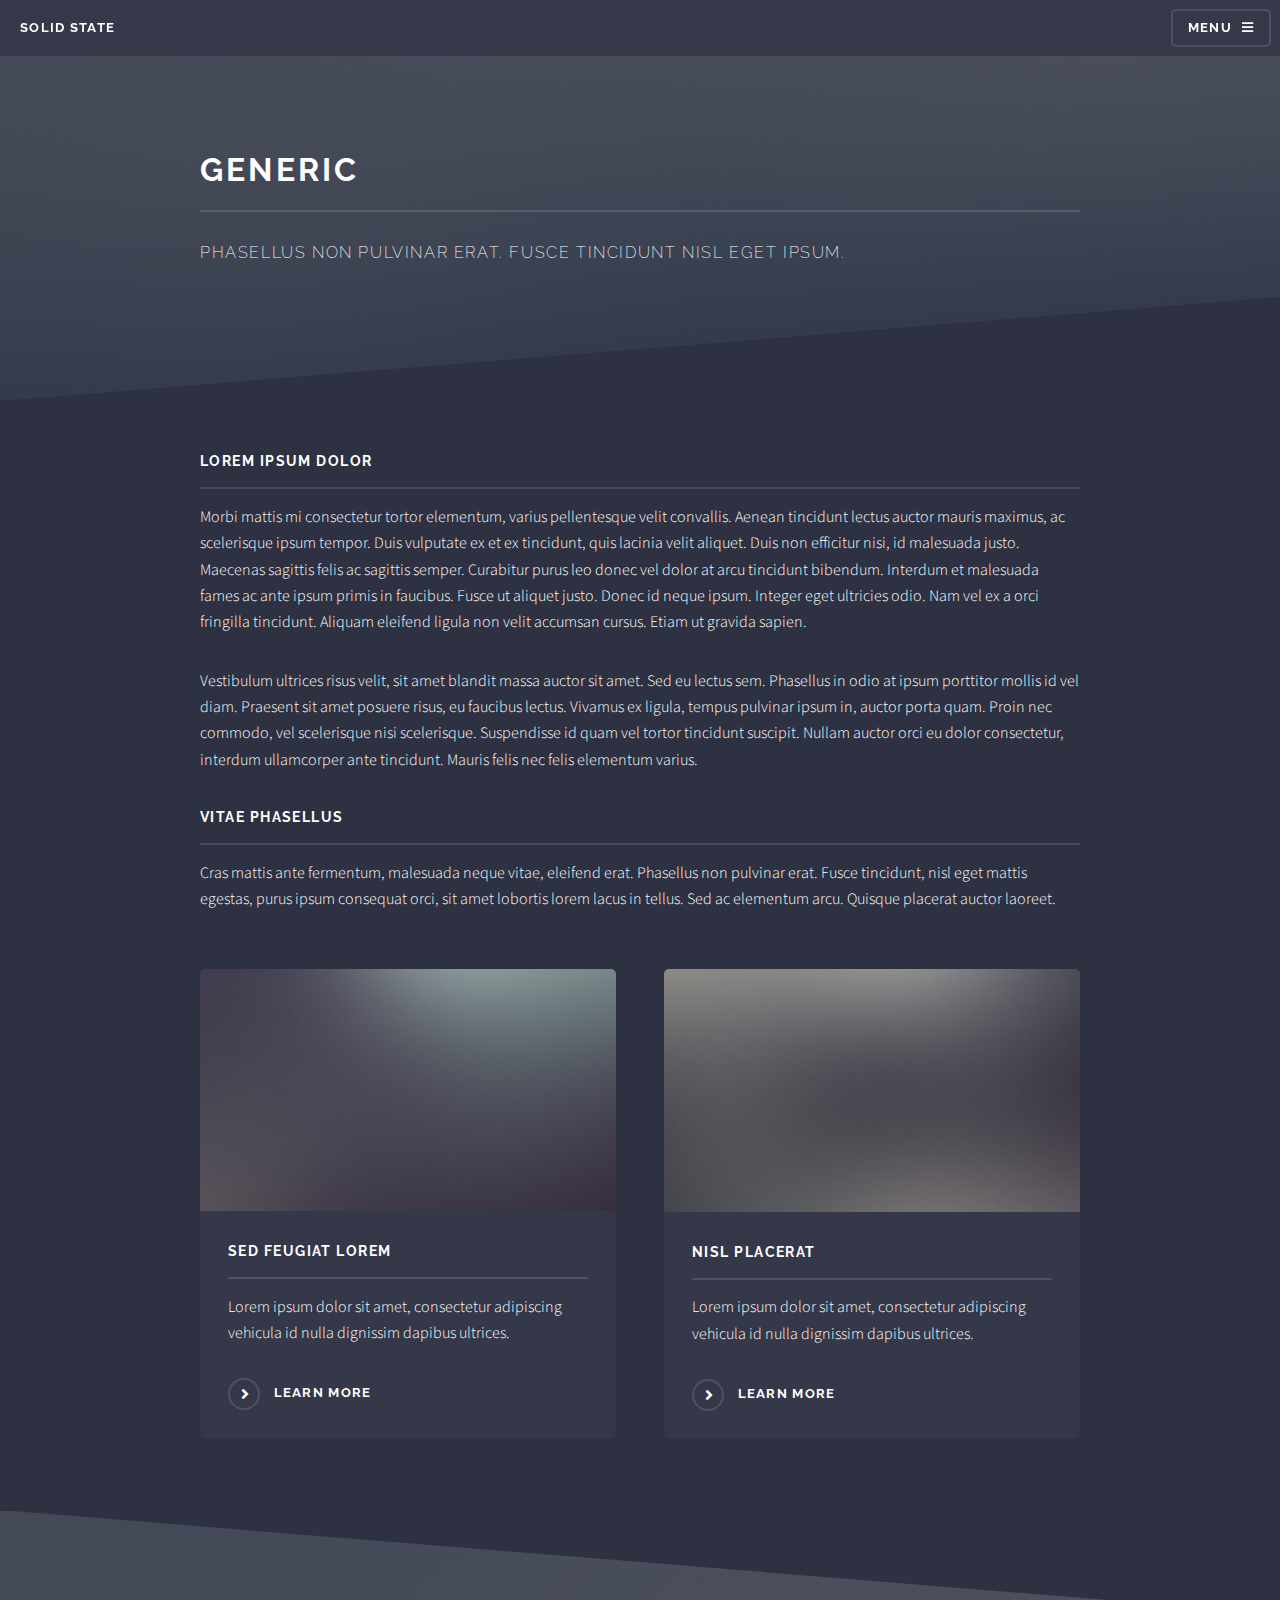
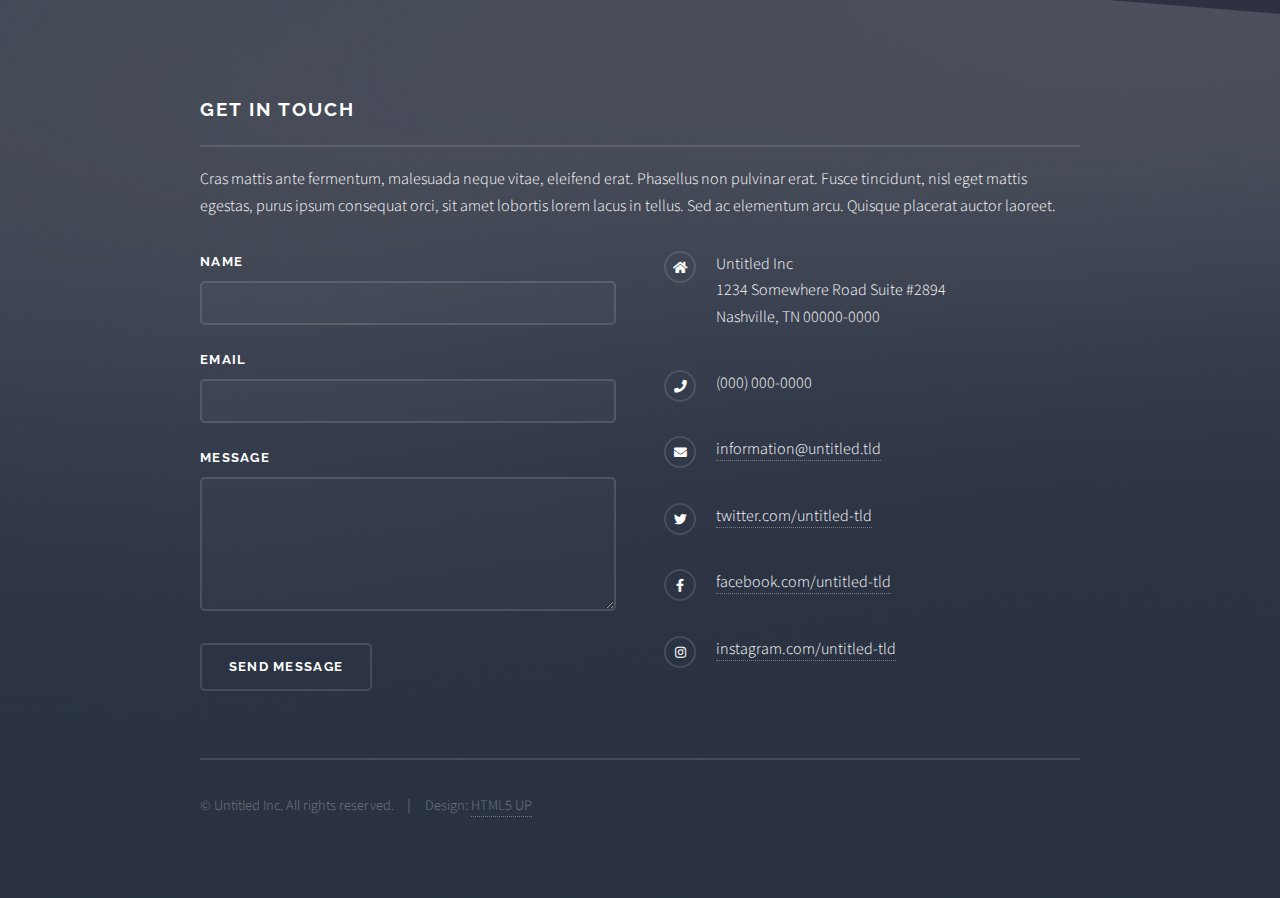
<file: generic.html>
<!DOCTYPE HTML>
<!--
	Solid State by HTML5 UP
	html5up.net | @ajlkn
	Free for personal and commercial use under the CCA 3.0 license (html5up.net/license)
-->
<html>
	<head>
		<title>Generic - Solid State by HTML5 UP</title>
		<meta charset="utf-8" />
		<meta name="viewport" content="width=device-width, initial-scale=1, user-scalable=no" />
		<link rel="stylesheet" href="assets/css/main.css" />
		<noscript><link rel="stylesheet" href="assets/css/noscript.css" /></noscript>
	</head>
	<body class="is-preload">

		<!-- Page Wrapper -->
			<div id="page-wrapper">

				<!-- Header -->
					<header id="header">
						<h1><a href="index.html">Solid State</a></h1>
						<nav>
							<a href="#menu">Menu</a>
						</nav>
					</header>

				<!-- Menu -->
					<nav id="menu">
						<div class="inner">
							<h2>Menu</h2>
							<ul class="links">
								<li><a href="index.html">Home</a></li>
								<li><a href="generic.html">Generic</a></li>
								<li><a href="elements.html">Elements</a></li>
								<li><a href="#">Log In</a></li>
								<li><a href="#">Sign Up</a></li>
							</ul>
							<a href="#" class="close">Close</a>
						</div>
					</nav>

				<!-- Wrapper -->
					<section id="wrapper">
						<header>
							<div class="inner">
								<h2>Generic</h2>
								<p>Phasellus non pulvinar erat. Fusce tincidunt nisl eget ipsum.</p>
							</div>
						</header>

						<!-- Content -->
							<div class="wrapper">
								<div class="inner">

									<h3 class="major">Lorem ipsum dolor</h3>
									<p>Morbi mattis mi consectetur tortor elementum, varius pellentesque velit convallis. Aenean tincidunt lectus auctor mauris maximus, ac scelerisque ipsum tempor. Duis vulputate ex et ex tincidunt, quis lacinia velit aliquet. Duis non efficitur nisi, id malesuada justo. Maecenas sagittis felis ac sagittis semper. Curabitur purus leo donec vel dolor at arcu tincidunt bibendum. Interdum et malesuada fames ac ante ipsum primis in faucibus. Fusce ut aliquet justo. Donec id neque ipsum. Integer eget ultricies odio. Nam vel ex a orci fringilla tincidunt. Aliquam eleifend ligula non velit accumsan cursus. Etiam ut gravida sapien.</p>

									<p>Vestibulum ultrices risus velit, sit amet blandit massa auctor sit amet. Sed eu lectus sem. Phasellus in odio at ipsum porttitor mollis id vel diam. Praesent sit amet posuere risus, eu faucibus lectus. Vivamus ex ligula, tempus pulvinar ipsum in, auctor porta quam. Proin nec commodo, vel scelerisque nisi scelerisque. Suspendisse id quam vel tortor tincidunt suscipit. Nullam auctor orci eu dolor consectetur, interdum ullamcorper ante tincidunt. Mauris felis nec felis elementum varius.</p>

									<h3 class="major">Vitae phasellus</h3>
									<p>Cras mattis ante fermentum, malesuada neque vitae, eleifend erat. Phasellus non pulvinar erat. Fusce tincidunt, nisl eget mattis egestas, purus ipsum consequat orci, sit amet lobortis lorem lacus in tellus. Sed ac elementum arcu. Quisque placerat auctor laoreet.</p>

									<section class="features">
										<article>
											<a href="#" class="image"><img src="images/pic04.jpg" alt="" /></a>
											<h3 class="major">Sed feugiat lorem</h3>
											<p>Lorem ipsum dolor sit amet, consectetur adipiscing vehicula id nulla dignissim dapibus ultrices.</p>
											<a href="#" class="special">Learn more</a>
										</article>
										<article>
											<a href="#" class="image"><img src="images/pic05.jpg" alt="" /></a>
											<h3 class="major">Nisl placerat</h3>
											<p>Lorem ipsum dolor sit amet, consectetur adipiscing vehicula id nulla dignissim dapibus ultrices.</p>
											<a href="#" class="special">Learn more</a>
										</article>
									</section>

								</div>
							</div>

					</section>

				<!-- Footer -->
					<section id="footer">
						<div class="inner">
							<h2 class="major">Get in touch</h2>
							<p>Cras mattis ante fermentum, malesuada neque vitae, eleifend erat. Phasellus non pulvinar erat. Fusce tincidunt, nisl eget mattis egestas, purus ipsum consequat orci, sit amet lobortis lorem lacus in tellus. Sed ac elementum arcu. Quisque placerat auctor laoreet.</p>
							<form method="post" action="#">
								<div class="fields">
									<div class="field">
										<label for="name">Name</label>
										<input type="text" name="name" id="name" />
									</div>
									<div class="field">
										<label for="email">Email</label>
										<input type="email" name="email" id="email" />
									</div>
									<div class="field">
										<label for="message">Message</label>
										<textarea name="message" id="message" rows="4"></textarea>
									</div>
								</div>
								<ul class="actions">
									<li><input type="submit" value="Send Message" /></li>
								</ul>
							</form>
							<ul class="contact">
								<li class="icon solid fa-home">
									Untitled Inc<br />
									1234 Somewhere Road Suite #2894<br />
									Nashville, TN 00000-0000
								</li>
								<li class="icon solid fa-phone">(000) 000-0000</li>
								<li class="icon solid fa-envelope"><a href="#">information@untitled.tld</a></li>
								<li class="icon brands fa-twitter"><a href="#">twitter.com/untitled-tld</a></li>
								<li class="icon brands fa-facebook-f"><a href="#">facebook.com/untitled-tld</a></li>
								<li class="icon brands fa-instagram"><a href="#">instagram.com/untitled-tld</a></li>
							</ul>
							<ul class="copyright">
								<li>&copy; Untitled Inc. All rights reserved.</li><li>Design: <a href="http://html5up.net">HTML5 UP</a></li>
							</ul>
						</div>
					</section>

			</div>

		<!-- Scripts -->
			<script src="assets/js/jquery.min.js"></script>
			<script src="assets/js/jquery.scrollex.min.js"></script>
			<script src="assets/js/browser.min.js"></script>
			<script src="assets/js/breakpoints.min.js"></script>
			<script src="assets/js/util.js"></script>
			<script src="assets/js/main.js"></script>

	</body>
</html>
</file>
<file: assets/css/noscript.css>
/*
	Solid State by HTML5 UP
	html5up.net | @ajlkn
	Free for personal and commercial use under the CCA 3.0 license (html5up.net/license)
*/

/* Banner */

	body.is-preload #banner .logo {
		-moz-transform: none;
		-webkit-transform: none;
		-ms-transform: none;
		transform: none;
		opacity: 1;
	}

	body.is-preload #banner h2 {
		opacity: 1;
		-moz-transform: none;
		-webkit-transform: none;
		-ms-transform: none;
		transform: none;
		-moz-filter: none;
		-webkit-filter: none;
		-ms-filter: none;
		filter: none;
	}

	body.is-preload #banner p {
		opacity: 01;
		-moz-transform: none;
		-webkit-transform: none;
		-ms-transform: none;
		transform: none;
		-moz-filter: none;
		-webkit-filter: none;
		-ms-filter: none;
		filter: none;
	}
</file>
<file: assets/css/hftest.css>
.wrapperhf {
    background-color: #2e3141;
    margin: 6.5em 12em;
    position: relative;
}

    /* .wrapperhf:before, .wrapperhf:after {
        background-image: url("data:image/svg+xml;charset=utf8,%3Csvg xmlns='http://www.w3.org/2000/svg' width='100' height='100' viewBox='0 0 100 100' preserveAspectRatio='none'%3E%3Cpolygon points='0,100 100,0 100,100' style='fill:%232e3141%3B' /%3E%3C/svg%3E");
    } */

    /* .wrapperhf:before {
        box-shadow: inset 0 -1px 0 0 #2e3141, 0 1px 0 0 #2e3141;
    }

    .wrapperhf:after {
        box-shadow: inset 0 -1px 0 0 #2e3141, 0 1px 0 0 #2e3141;
    } */

    .wrapperhf:before, .wrapperhf:after {
        background-repeat: no-repeat;
        background-size: 100% 90%;
        content: '';
        display: block;
        height: 6.5em;
        position: absolute;
        width: 100%;
    }

    /* .wrapperhf:before {
        left: 0;
        top: -6.5em;
    }

    .wrapperhf:after {
        -moz-transform: scaleY(-1);
        -webkit-transform: scaleY(-1);
        -ms-transform: scaleY(-1);
        transform: scaleY(-1);
        bottom: -6.5em;
        left: 0;
    }

    .wrapperhf.alt:before {
        -moz-transform: scaleX(-1);
        -webkit-transform: scaleX(-1);
        -ms-transform: scaleX(-1);
        transform: scaleX(-1);
    }

    .wrapperhf.alt:after {
        -moz-transform: scaleY(-1) scaleX(-1);
        -webkit-transform: scaleY(-1) scaleX(-1);
        -ms-transform: scaleY(-1) scaleX(-1);
        transform: scaleY(-1) scaleX(-1);
    } */

    .wrapperhf .inner {
        padding: 3em 1em 1em 3em ;
        margin: 0 auto;
        width: 55em;
    }
    
        
        .wrapperhf.spotlighthf {
			background-color: #2d3a69;
			width: 55em;
			text-align-last:  center;
			/* -webkit-align-content: center;
			align-content: center; */
		}

			/* .wrapperhf.spotlighthf:before, .wrapperhf.spotlighthf:after {
				background-image: url("data:image/svg+xml;charset=utf8,%3Csvg xmlns='http://www.w3.org/2000/svg' width='100' height='100' viewBox='0 0 100 100' preserveAspectRatio='none'%3E%3Cpolygon points='0,100 100,0 100,100' style='fill:%234c5c96%3B' /%3E%3C/svg%3E");
			} */

			/* .wrapperhf.spotlighthf:before {
				box-shadow: inset 0 -1px 0 0 #4c5c96, 0 1px 0 0 #4c5c96;
			}

			.wrapperhf.spotlighthf:after {
				box-shadow: inset 0 -1px 0 0 #4c5c96, 0 1px 0 0 #4c5c96;
			} */

			.wrapperhf.spotlighthf .inner {
				display: -moz-flex;
				display: -webkit-flex;
				display: -ms-flex;
				display: flex;
				-moz-align-items: center;
				-webkit-align-items: center;
				-ms-align-items: center;
				align-items: center;
				-moz-flex-direction: row;
				-webkit-flex-direction: row;
				-ms-flex-direction: row;
				flex-direction: row;
			}

			.wrapperhf.spotlighthf .image {
				border-radius: 100%;
				margin: 0 3em 2em 0;
				width: 22em;
				overflow: hidden;
				-ms-flex: 1;
			}

				.wrapperhf.spotlighthf .image img {
					border-radius: 100%;
					width: 100%;
				}

			.wrapperhf.spotlighthf .content {
				width: 100%;
				-ms-flex: 2;
			}

			.wrapperhf.spotlighthf:nth-child(2n - 1) .inner {
				-moz-flex-direction: row-reverse;
				-webkit-flex-direction: row-reverse;
				-ms-flex-direction: row-reverse;
				flex-direction: row-reverse;
				text-align: right;
			}

			.wrapperhf.spotlighthf:nth-child(2n - 1) .image {
				margin: 0 0 2em 3em;
			}

			.wrapperhf.spotlighthf.style2 {
				background-color: #324072;
			}

				/* .wrapperhf.spotlighthf.style2:before, .wrapperhf.spotlighthf.style2:after {
					background-image: url("data:image/svg+xml;charset=utf8,%3Csvg xmlns='http://www.w3.org/2000/svg' width='100' height='100' viewBox='0 0 100 100' preserveAspectRatio='none'%3E%3Cpolygon points='0,100 100,0 100,100' style='fill:%2345558d%3B' /%3E%3C/svg%3E");
				} */

				/* .wrapperhf.spotlighthf.style2:before {
					box-shadow: inset 0 -1px 0 0 #458d4b, 0 1px 0 0 #458d4b;
				}

				.wrapperhf.spotlighthf.style2:after {
					box-shadow: inset 0 -1px 0 0 #458d4b, 0 1px 0 0 #458d4b;
				} */

			.wrapperhf.spotlighthf.style3 {
				background-color: #39477c;
				text-align: left;
			}

				/* .wrapperhf.spotlighthf.style3:before, .wrapperhf.spotlighthf.style3:after {
					background-image: url("data:image/svg+xml;charset=utf8,%3Csvg xmlns='http://www.w3.org/2000/svg' width='100' height='100' viewBox='0 0 100 100' preserveAspectRatio='none'%3E%3Cpolygon points='0,100 100,0 100,100' style='fill:%233f4e85%3B' /%3E%3C/svg%3E");
				} */

				/* .wrapperhf.spotlighthf.style3:before {
					box-shadow: inset 0 -1px 0 0 #80853f, 0 1px 0 0 #80853f;
				}

				.wrapperhf.spotlighthf.style3:after {
					box-shadow: inset 0 -1px 0 0 #80853f, 0 1px 0 0 #80853f;
				} */
</file>
<file: assets/css/main.css>
@import url(fontawesome-all.min.css);
@import url("https://fonts.googleapis.com/css?family=Raleway:200,700|Source+Sans+Pro:300,600,300italic,600italic");

/*
	Solid State by HTML5 UP
	html5up.net | @ajlkn
	Free for personal and commercial use under the CCA 3.0 license (html5up.net/license)
*/

html, body, div, span, applet, object,
iframe, h1, h2, h3, h4, h5, h6, p, blockquote,
pre, a, abbr, acronym, address, big, cite,
code, del, dfn, em, img, ins, kbd, q, s, samp,
small, strike, strong, sub, sup, tt, var, b,
u, i, center, dl, dt, dd, ol, ul, li, fieldset,
form, label, legend, table, caption, tbody,
tfoot, thead, tr, th, td, article, aside,
canvas, details, embed, figure, figcaption,
footer, header, hgroup, menu, nav, output, ruby,
section, summary, time, mark, audio, video {
	margin: 0;
	padding: 0;
	border: 0;
	font-size: 100%;
	font: inherit;
	vertical-align: baseline;}

article, aside, details, figcaption, figure,
footer, header, hgroup, menu, nav, section {
	display: block;}

body {
	line-height: 1;
}

ol, ul {
	list-style: none;
}

blockquote, q {
	quotes: none;
}

	blockquote:before, blockquote:after, q:before, q:after {
		content: '';
		content: none;
	}

table {
	border-collapse: collapse;
	border-spacing: 0;
}

body {
	-webkit-text-size-adjust: none;
}

mark {
	background-color: transparent;
	color: inherit;
}

input::-moz-focus-inner {
	border: 0;
	padding: 0;
}

input, select, textarea {
	-moz-appearance: none;
	-webkit-appearance: none;
	-ms-appearance: none;
	appearance: none;
}

/* Basic */

	@-ms-viewport {
		width: device-width;
	}

	body {
		-ms-overflow-style: scrollbar;
	}

	@media screen and (max-width: 480px) {

		html, body {
			min-width: 320px;
		}

	}

	html {
		box-sizing: border-box;
	}

	*, *:before, *:after {
		box-sizing: inherit;
	}

	body {
		background-color: #2e3141;
		background-image: linear-gradient(to top, rgba(46, 49, 65, 0.8), rgba(46, 49, 65, 0.8)), url("../../images/bg.jpg");
		background-size: auto,
 cover;
		background-attachment: fixed,
 fixed;
		background-position: center,
 center;
	}

		body.is-preload *, body.is-preload *:before, body.is-preload *:after {
			-moz-animation: none !important;
			-webkit-animation: none !important;
			-ms-animation: none !important;
			animation: none !important;
			-moz-transition: none !important;
			-webkit-transition: none !important;
			-ms-transition: none !important;
			transition: none !important;
		}

/* Type */

	body, input, select, textarea {
		color: #ffffff;
		font-family: "Source Sans Pro", Helvetica, sans-serif;
		font-size: 16.5pt;
		font-weight: 300;
		line-height: 1.65;
	}

		@media screen and (max-width: 1680px) {

			body, input, select, textarea {
				font-size: 13pt;
			}

		}

		@media screen and (max-width: 1280px) {

			body, input, select, textarea {
				font-size: 12pt;
			}

		}

		@media screen and (max-width: 980px) {

			body, input, select, textarea {
				font-size: 12pt;
			}

		}

		@media screen and (max-width: 736px) {

			body, input, select, textarea {
				font-size: 12pt;
			}

		}

		@media screen and (max-width: 480px) {

			body, input, select, textarea {
				font-size: 12pt;
			}

		}

	a {
		-moz-transition: color 0.2s ease-in-out, border-bottom-color 0.2s ease-in-out;
		-webkit-transition: color 0.2s ease-in-out, border-bottom-color 0.2s ease-in-out;
		-ms-transition: color 0.2s ease-in-out, border-bottom-color 0.2s ease-in-out;
		transition: color 0.2s ease-in-out, border-bottom-color 0.2s ease-in-out;
		border-bottom: dotted 1px rgba(255, 255, 255, 0.35);
		color: #ffffff;
		text-decoration: none;
	}

		a:hover {
			border-bottom-color: transparent;
			color: #ffffff !important;
		}

		a.special:not(.button) {
			text-decoration: none;
			border-bottom: 0;
			display: block;
			font-family: Raleway, Helvetica, sans-serif;
			font-size: 0.8em;
			font-weight: 700;
			letter-spacing: 0.1em;
			margin: 0 0 2em 0;
			text-transform: uppercase;
		}

			a.special:not(.button):before {
				-moz-osx-font-smoothing: grayscale;
				-webkit-font-smoothing: antialiased;
				display: inline-block;
				font-style: normal;
				font-variant: normal;
				text-rendering: auto;
				line-height: 1;
				text-transform: none !important;
				font-family: 'Font Awesome 5 Free';
				font-weight: 900;
			}

			a.special:not(.button):before {
				-moz-transition: background-color 0.2s ease-in-out;
				-webkit-transition: background-color 0.2s ease-in-out;
				-ms-transition: background-color 0.2s ease-in-out;
				transition: background-color 0.2s ease-in-out;
				border-radius: 100%;
				border: solid 2px rgba(255, 255, 255, 0.125);
				content: '\f105';
				display: inline-block;
				font-size: 1.25em;
				height: 2em;
				line-height: 1.75em;
				margin-right: 0.85em;
				text-align: center;
				text-indent: 0.15em;
				vertical-align: middle;
				width: 2em;
			}

			a.special:not(.button):hover:before {
				background-color: rgba(255, 255, 255, 0.025);
			}

			a.special:not(.button):active:before {
				background-color: rgba(255, 255, 255, 0.075);
			}

	strong, b {
		color: #ffffff;
		font-weight: 600;
	}

	em, i {
		font-style: italic;
	}

	p {
		margin: 0 0 2em 0;
	}

	h1, h2, h3, h4, h5, h6 {
		color: #ffffff;
		font-family: Raleway, Helvetica, sans-serif;
		font-weight: 700;
		letter-spacing: 0.1em;
		margin: 0 0 1em 0;
		text-transform: uppercase;
	}

		h1 a, h2 a, h3 a, h4 a, h5 a, h6 a {
			color: inherit;
			text-decoration: none;
			border-bottom: 0;
		}

		h1 span, h2 span, h3 span, h4 span, h5 span, h6 span {
			font-weight: 200;
		}

		h1.major, h2.major, h3.major, h4.major, h5.major, h6.major {
			padding-bottom: 1em;
			border-bottom: solid 2px rgba(255, 255, 255, 0.125);
		}

	h2 {
		font-size: 1.2em;
	}

	h3 {
		font-size: 0.9em;
	}

	h4 {
		font-size: 0.7em;
	}

	h5 {
		font-size: 0.7em;
	}

	h6 {
		font-size: 0.7em;
	}

	@media screen and (max-width: 736px) {

		h2 {
			font-size: 1em;
		}

		h3 {
			font-size: 0.8em;
		}

	}

	sub {
		font-size: 0.8em;
		position: relative;
		top: 0.5em;
	}

	sup {
		font-size: 0.8em;
		position: relative;
		top: -0.5em;
	}

	blockquote {
		border-left: solid 4px rgba(255, 255, 255, 0.125);
		font-style: italic;
		margin: 0 0 2em 0;
		padding: 0.5em 0 0.5em 2em;
	}

	code {
		background: rgba(255, 255, 255, 0.025);
		border-radius: 5px;
		border: solid 2px rgba(255, 255, 255, 0.125);
		font-family: "Courier New", monospace;
		font-size: 0.9em;
		margin: 0 0.25em;
		padding: 0.25em 0.65em;
	}

	pre {
		-webkit-overflow-scrolling: touch;
		font-family: "Courier New", monospace;
		font-size: 0.9em;
		margin: 0 0 2em 0;
	}

		pre code {
			display: block;
			line-height: 1.75em;
			padding: 1em 1.5em;
			overflow-x: auto;
		}

	hr {
		border: 0;
		border-bottom: solid 2px rgba(255, 255, 255, 0.125);
		margin: 2.5em 0;
	}

		hr.major {
			margin: 4em 0;
		}

	.align-left {
		text-align: left;
	}

	.align-center {
		text-align: center;
	}

	.align-right {
		text-align: right;
	}

/* Row */

	.row {
		display: flex;
		flex-wrap: wrap;
		box-sizing: border-box;
		align-items: stretch;
	}

		.row > * {
			box-sizing: border-box;
		}

		.row.gtr-uniform > * > :last-child {
			margin-bottom: 0;
		}

		.row.aln-left {
			justify-content: flex-start;
		}

		.row.aln-center {
			justify-content: center;
		}

		.row.aln-right {
			justify-content: flex-end;
		}

		.row.aln-top {
			align-items: flex-start;
		}

		.row.aln-middle {
			align-items: center;
		}

		.row.aln-bottom {
			align-items: flex-end;
		}

		.row > .imp {
			order: -1;
		}

		.row > .col-1 {
			width: 8.33333%;
		}

		.row > .off-1 {
			margin-left: 8.33333%;
		}

		.row > .col-2 {
			width: 16.66667%;
		}

		.row > .off-2 {
			margin-left: 16.66667%;
		}

		.row > .col-3 {
			width: 25%;
		}

		.row > .off-3 {
			margin-left: 25%;
		}

		.row > .col-4 {
			width: 33.33333%;
		}

		.row > .off-4 {
			margin-left: 33.33333%;
		}

		.row > .col-5 {
			width: 41.66667%;
		}

		.row > .off-5 {
			margin-left: 41.66667%;
		}

		.row > .col-6 {
			width: 50%;
		}

		.row > .off-6 {
			margin-left: 50%;
		}

		.row > .col-7 {
			width: 58.33333%;
		}

		.row > .off-7 {
			margin-left: 58.33333%;
		}

		.row > .col-8 {
			width: 66.66667%;
		}

		.row > .off-8 {
			margin-left: 66.66667%;
		}

		.row > .col-9 {
			width: 75%;
		}

		.row > .off-9 {
			margin-left: 75%;
		}

		.row > .col-10 {
			width: 83.33333%;
		}

		.row > .off-10 {
			margin-left: 83.33333%;
		}

		.row > .col-11 {
			width: 91.66667%;
		}

		.row > .off-11 {
			margin-left: 91.66667%;
		}

		.row > .col-12 {
			width: 100%;
		}

		.row > .off-12 {
			margin-left: 100%;
		}

		.row.gtr-0 {
			margin-top: 0;
			margin-left: 0em;
		}

			.row.gtr-0 > * {
				padding: 0 0 0 0em;
			}

			.row.gtr-0.gtr-uniform {
				margin-top: 0em;
			}

				.row.gtr-0.gtr-uniform > * {
					padding-top: 0em;
				}

		.row.gtr-25 {
			margin-top: 0;
			margin-left: -0.4375em;
		}

			.row.gtr-25 > * {
				padding: 0 0 0 0.4375em;
			}

			.row.gtr-25.gtr-uniform {
				margin-top: -0.4375em;
			}

				.row.gtr-25.gtr-uniform > * {
					padding-top: 0.4375em;
				}

		.row.gtr-50 {
			margin-top: 0;
			margin-left: -0.875em;
		}

			.row.gtr-50 > * {
				padding: 0 0 0 0.875em;
			}

			.row.gtr-50.gtr-uniform {
				margin-top: -0.875em;
			}

				.row.gtr-50.gtr-uniform > * {
					padding-top: 0.875em;
				}

		.row {
			margin-top: 0;
			margin-left: -1.75em;
		}

			.row > * {
				padding: 0 0 0 1.75em;
			}

			.row.gtr-uniform {
				margin-top: -1.75em;
			}

				.row.gtr-uniform > * {
					padding-top: 1.75em;
				}

		.row.gtr-150 {
			margin-top: 0;
			margin-left: -2.625em;
		}

			.row.gtr-150 > * {
				padding: 0 0 0 2.625em;
			}

			.row.gtr-150.gtr-uniform {
				margin-top: -2.625em;
			}

				.row.gtr-150.gtr-uniform > * {
					padding-top: 2.625em;
				}

		.row.gtr-200 {
			margin-top: 0;
			margin-left: -3.5em;
		}

			.row.gtr-200 > * {
				padding: 0 0 0 3.5em;
			}

			.row.gtr-200.gtr-uniform {
				margin-top: -3.5em;
			}

				.row.gtr-200.gtr-uniform > * {
					padding-top: 3.5em;
				}

		@media screen and (max-width: 1680px) {

			.row {
				display: flex;
				flex-wrap: wrap;
				box-sizing: border-box;
				align-items: stretch;
			}

				.row > * {
					box-sizing: border-box;
				}

				.row.gtr-uniform > * > :last-child {
					margin-bottom: 0;
				}

				.row.aln-left {
					justify-content: flex-start;
				}

				.row.aln-center {
					justify-content: center;
				}

				.row.aln-right {
					justify-content: flex-end;
				}

				.row.aln-top {
					align-items: flex-start;
				}

				.row.aln-middle {
					align-items: center;
				}

				.row.aln-bottom {
					align-items: flex-end;
				}

				.row > .imp-xlarge {
					order: -1;
				}

				.row > .col-1-xlarge {
					width: 8.33333%;
				}

				.row > .off-1-xlarge {
					margin-left: 8.33333%;
				}

				.row > .col-2-xlarge {
					width: 16.66667%;
				}

				.row > .off-2-xlarge {
					margin-left: 16.66667%;
				}

				.row > .col-3-xlarge {
					width: 25%;
				}

				.row > .off-3-xlarge {
					margin-left: 25%;
				}

				.row > .col-4-xlarge {
					width: 33.33333%;
				}

				.row > .off-4-xlarge {
					margin-left: 33.33333%;
				}

				.row > .col-5-xlarge {
					width: 41.66667%;
				}

				.row > .off-5-xlarge {
					margin-left: 41.66667%;
				}

				.row > .col-6-xlarge {
					width: 50%;
				}

				.row > .off-6-xlarge {
					margin-left: 50%;
				}

				.row > .col-7-xlarge {
					width: 58.33333%;
				}

				.row > .off-7-xlarge {
					margin-left: 58.33333%;
				}

				.row > .col-8-xlarge {
					width: 66.66667%;
				}

				.row > .off-8-xlarge {
					margin-left: 66.66667%;
				}

				.row > .col-9-xlarge {
					width: 75%;
				}

				.row > .off-9-xlarge {
					margin-left: 75%;
				}

				.row > .col-10-xlarge {
					width: 83.33333%;
				}

				.row > .off-10-xlarge {
					margin-left: 83.33333%;
				}

				.row > .col-11-xlarge {
					width: 91.66667%;
				}

				.row > .off-11-xlarge {
					margin-left: 91.66667%;
				}

				.row > .col-12-xlarge {
					width: 100%;
				}

				.row > .off-12-xlarge {
					margin-left: 100%;
				}

				.row.gtr-0 {
					margin-top: 0;
					margin-left: 0em;
				}

					.row.gtr-0 > * {
						padding: 0 0 0 0em;
					}

					.row.gtr-0.gtr-uniform {
						margin-top: 0em;
					}

						.row.gtr-0.gtr-uniform > * {
							padding-top: 0em;
						}

				.row.gtr-25 {
					margin-top: 0;
					margin-left: -0.4375em;
				}

					.row.gtr-25 > * {
						padding: 0 0 0 0.4375em;
					}

					.row.gtr-25.gtr-uniform {
						margin-top: -0.4375em;
					}

						.row.gtr-25.gtr-uniform > * {
							padding-top: 0.4375em;
						}

				.row.gtr-50 {
					margin-top: 0;
					margin-left: -0.875em;
				}

					.row.gtr-50 > * {
						padding: 0 0 0 0.875em;
					}

					.row.gtr-50.gtr-uniform {
						margin-top: -0.875em;
					}

						.row.gtr-50.gtr-uniform > * {
							padding-top: 0.875em;
						}

				.row {
					margin-top: 0;
					margin-left: -1.75em;
				}

					.row > * {
						padding: 0 0 0 1.75em;
					}

					.row.gtr-uniform {
						margin-top: -1.75em;
					}

						.row.gtr-uniform > * {
							padding-top: 1.75em;
						}

				.row.gtr-150 {
					margin-top: 0;
					margin-left: -2.625em;
				}

					.row.gtr-150 > * {
						padding: 0 0 0 2.625em;
					}

					.row.gtr-150.gtr-uniform {
						margin-top: -2.625em;
					}

						.row.gtr-150.gtr-uniform > * {
							padding-top: 2.625em;
						}

				.row.gtr-200 {
					margin-top: 0;
					margin-left: -3.5em;
				}

					.row.gtr-200 > * {
						padding: 0 0 0 3.5em;
					}

					.row.gtr-200.gtr-uniform {
						margin-top: -3.5em;
					}

						.row.gtr-200.gtr-uniform > * {
							padding-top: 3.5em;
						}

		}

		@media screen and (max-width: 1280px) {

			.row {
				display: flex;
				flex-wrap: wrap;
				box-sizing: border-box;
				align-items: stretch;
			}

				.row > * {
					box-sizing: border-box;
				}

				.row.gtr-uniform > * > :last-child {
					margin-bottom: 0;
				}

				.row.aln-left {
					justify-content: flex-start;
				}

				.row.aln-center {
					justify-content: center;
				}

				.row.aln-right {
					justify-content: flex-end;
				}

				.row.aln-top {
					align-items: flex-start;
				}

				.row.aln-middle {
					align-items: center;
				}

				.row.aln-bottom {
					align-items: flex-end;
				}

				.row > .imp-large {
					order: -1;
				}

				.row > .col-1-large {
					width: 8.33333%;
				}

				.row > .off-1-large {
					margin-left: 8.33333%;
				}

				.row > .col-2-large {
					width: 16.66667%;
				}

				.row > .off-2-large {
					margin-left: 16.66667%;
				}

				.row > .col-3-large {
					width: 25%;
				}

				.row > .off-3-large {
					margin-left: 25%;
				}

				.row > .col-4-large {
					width: 33.33333%;
				}

				.row > .off-4-large {
					margin-left: 33.33333%;
				}

				.row > .col-5-large {
					width: 41.66667%;
				}

				.row > .off-5-large {
					margin-left: 41.66667%;
				}

				.row > .col-6-large {
					width: 50%;
				}

				.row > .off-6-large {
					margin-left: 50%;
				}

				.row > .col-7-large {
					width: 58.33333%;
				}

				.row > .off-7-large {
					margin-left: 58.33333%;
				}

				.row > .col-8-large {
					width: 66.66667%;
				}

				.row > .off-8-large {
					margin-left: 66.66667%;
				}

				.row > .col-9-large {
					width: 75%;
				}

				.row > .off-9-large {
					margin-left: 75%;
				}

				.row > .col-10-large {
					width: 83.33333%;
				}

				.row > .off-10-large {
					margin-left: 83.33333%;
				}

				.row > .col-11-large {
					width: 91.66667%;
				}

				.row > .off-11-large {
					margin-left: 91.66667%;
				}

				.row > .col-12-large {
					width: 100%;
				}

				.row > .off-12-large {
					margin-left: 100%;
				}

				.row.gtr-0 {
					margin-top: 0;
					margin-left: 0em;
				}

					.row.gtr-0 > * {
						padding: 0 0 0 0em;
					}

					.row.gtr-0.gtr-uniform {
						margin-top: 0em;
					}

						.row.gtr-0.gtr-uniform > * {
							padding-top: 0em;
						}

				.row.gtr-25 {
					margin-top: 0;
					margin-left: -0.4375em;
				}

					.row.gtr-25 > * {
						padding: 0 0 0 0.4375em;
					}

					.row.gtr-25.gtr-uniform {
						margin-top: -0.4375em;
					}

						.row.gtr-25.gtr-uniform > * {
							padding-top: 0.4375em;
						}

				.row.gtr-50 {
					margin-top: 0;
					margin-left: -0.875em;
				}

					.row.gtr-50 > * {
						padding: 0 0 0 0.875em;
					}

					.row.gtr-50.gtr-uniform {
						margin-top: -0.875em;
					}

						.row.gtr-50.gtr-uniform > * {
							padding-top: 0.875em;
						}

				.row {
					margin-top: 0;
					margin-left: -1.75em;
				}

					.row > * {
						padding: 0 0 0 1.75em;
					}

					.row.gtr-uniform {
						margin-top: -1.75em;
					}

						.row.gtr-uniform > * {
							padding-top: 1.75em;
						}

				.row.gtr-150 {
					margin-top: 0;
					margin-left: -2.625em;
				}

					.row.gtr-150 > * {
						padding: 0 0 0 2.625em;
					}

					.row.gtr-150.gtr-uniform {
						margin-top: -2.625em;
					}

						.row.gtr-150.gtr-uniform > * {
							padding-top: 2.625em;
						}

				.row.gtr-200 {
					margin-top: 0;
					margin-left: -3.5em;
				}

					.row.gtr-200 > * {
						padding: 0 0 0 3.5em;
					}

					.row.gtr-200.gtr-uniform {
						margin-top: -3.5em;
					}

						.row.gtr-200.gtr-uniform > * {
							padding-top: 3.5em;
						}

		}

		@media screen and (max-width: 980px) {

			.row {
				display: flex;
				flex-wrap: wrap;
				box-sizing: border-box;
				align-items: stretch;
			}

				.row > * {
					box-sizing: border-box;
				}

				.row.gtr-uniform > * > :last-child {
					margin-bottom: 0;
				}

				.row.aln-left {
					justify-content: flex-start;
				}

				.row.aln-center {
					justify-content: center;
				}

				.row.aln-right {
					justify-content: flex-end;
				}

				.row.aln-top {
					align-items: flex-start;
				}

				.row.aln-middle {
					align-items: center;
				}

				.row.aln-bottom {
					align-items: flex-end;
				}

				.row > .imp-medium {
					order: -1;
				}

				.row > .col-1-medium {
					width: 8.33333%;
				}

				.row > .off-1-medium {
					margin-left: 8.33333%;
				}

				.row > .col-2-medium {
					width: 16.66667%;
				}

				.row > .off-2-medium {
					margin-left: 16.66667%;
				}

				.row > .col-3-medium {
					width: 25%;
				}

				.row > .off-3-medium {
					margin-left: 25%;
				}

				.row > .col-4-medium {
					width: 33.33333%;
				}

				.row > .off-4-medium {
					margin-left: 33.33333%;
				}

				.row > .col-5-medium {
					width: 41.66667%;
				}

				.row > .off-5-medium {
					margin-left: 41.66667%;
				}

				.row > .col-6-medium {
					width: 50%;
				}

				.row > .off-6-medium {
					margin-left: 50%;
				}

				.row > .col-7-medium {
					width: 58.33333%;
				}

				.row > .off-7-medium {
					margin-left: 58.33333%;
				}

				.row > .col-8-medium {
					width: 66.66667%;
				}

				.row > .off-8-medium {
					margin-left: 66.66667%;
				}

				.row > .col-9-medium {
					width: 75%;
				}

				.row > .off-9-medium {
					margin-left: 75%;
				}

				.row > .col-10-medium {
					width: 83.33333%;
				}

				.row > .off-10-medium {
					margin-left: 83.33333%;
				}

				.row > .col-11-medium {
					width: 91.66667%;
				}

				.row > .off-11-medium {
					margin-left: 91.66667%;
				}

				.row > .col-12-medium {
					width: 100%;
				}

				.row > .off-12-medium {
					margin-left: 100%;
				}

				.row.gtr-0 {
					margin-top: 0;
					margin-left: 0em;
				}

					.row.gtr-0 > * {
						padding: 0 0 0 0em;
					}

					.row.gtr-0.gtr-uniform {
						margin-top: 0em;
					}

						.row.gtr-0.gtr-uniform > * {
							padding-top: 0em;
						}

				.row.gtr-25 {
					margin-top: 0;
					margin-left: -0.4375em;
				}

					.row.gtr-25 > * {
						padding: 0 0 0 0.4375em;
					}

					.row.gtr-25.gtr-uniform {
						margin-top: -0.4375em;
					}

						.row.gtr-25.gtr-uniform > * {
							padding-top: 0.4375em;
						}

				.row.gtr-50 {
					margin-top: 0;
					margin-left: -0.875em;
				}

					.row.gtr-50 > * {
						padding: 0 0 0 0.875em;
					}

					.row.gtr-50.gtr-uniform {
						margin-top: -0.875em;
					}

						.row.gtr-50.gtr-uniform > * {
							padding-top: 0.875em;
						}

				.row {
					margin-top: 0;
					margin-left: -1.75em;
				}

					.row > * {
						padding: 0 0 0 1.75em;
					}

					.row.gtr-uniform {
						margin-top: -1.75em;
					}

						.row.gtr-uniform > * {
							padding-top: 1.75em;
						}

				.row.gtr-150 {
					margin-top: 0;
					margin-left: -2.625em;
				}

					.row.gtr-150 > * {
						padding: 0 0 0 2.625em;
					}

					.row.gtr-150.gtr-uniform {
						margin-top: -2.625em;
					}

						.row.gtr-150.gtr-uniform > * {
							padding-top: 2.625em;
						}

				.row.gtr-200 {
					margin-top: 0;
					margin-left: -3.5em;
				}

					.row.gtr-200 > * {
						padding: 0 0 0 3.5em;
					}

					.row.gtr-200.gtr-uniform {
						margin-top: -3.5em;
					}

						.row.gtr-200.gtr-uniform > * {
							padding-top: 3.5em;
						}

		}

		@media screen and (max-width: 736px) {

			.row {
				display: flex;
				flex-wrap: wrap;
				box-sizing: border-box;
				align-items: stretch;
			}

				.row > * {
					box-sizing: border-box;
				}

				.row.gtr-uniform > * > :last-child {
					margin-bottom: 0;
				}

				.row.aln-left {
					justify-content: flex-start;
				}

				.row.aln-center {
					justify-content: center;
				}

				.row.aln-right {
					justify-content: flex-end;
				}

				.row.aln-top {
					align-items: flex-start;
				}

				.row.aln-middle {
					align-items: center;
				}

				.row.aln-bottom {
					align-items: flex-end;
				}

				.row > .imp-small {
					order: -1;
				}

				.row > .col-1-small {
					width: 8.33333%;
				}

				.row > .off-1-small {
					margin-left: 8.33333%;
				}

				.row > .col-2-small {
					width: 16.66667%;
				}

				.row > .off-2-small {
					margin-left: 16.66667%;
				}

				.row > .col-3-small {
					width: 25%;
				}

				.row > .off-3-small {
					margin-left: 25%;
				}

				.row > .col-4-small {
					width: 33.33333%;
				}

				.row > .off-4-small {
					margin-left: 33.33333%;
				}

				.row > .col-5-small {
					width: 41.66667%;
				}

				.row > .off-5-small {
					margin-left: 41.66667%;
				}

				.row > .col-6-small {
					width: 50%;
				}

				.row > .off-6-small {
					margin-left: 50%;
				}

				.row > .col-7-small {
					width: 58.33333%;
				}

				.row > .off-7-small {
					margin-left: 58.33333%;
				}

				.row > .col-8-small {
					width: 66.66667%;
				}

				.row > .off-8-small {
					margin-left: 66.66667%;
				}

				.row > .col-9-small {
					width: 75%;
				}

				.row > .off-9-small {
					margin-left: 75%;
				}

				.row > .col-10-small {
					width: 83.33333%;
				}

				.row > .off-10-small {
					margin-left: 83.33333%;
				}

				.row > .col-11-small {
					width: 91.66667%;
				}

				.row > .off-11-small {
					margin-left: 91.66667%;
				}

				.row > .col-12-small {
					width: 100%;
				}

				.row > .off-12-small {
					margin-left: 100%;
				}

				.row.gtr-0 {
					margin-top: 0;
					margin-left: 0em;
				}

					.row.gtr-0 > * {
						padding: 0 0 0 0em;
					}

					.row.gtr-0.gtr-uniform {
						margin-top: 0em;
					}

						.row.gtr-0.gtr-uniform > * {
							padding-top: 0em;
						}

				.row.gtr-25 {
					margin-top: 0;
					margin-left: -0.3125em;
				}

					.row.gtr-25 > * {
						padding: 0 0 0 0.3125em;
					}

					.row.gtr-25.gtr-uniform {
						margin-top: -0.3125em;
					}

						.row.gtr-25.gtr-uniform > * {
							padding-top: 0.3125em;
						}

				.row.gtr-50 {
					margin-top: 0;
					margin-left: -0.625em;
				}

					.row.gtr-50 > * {
						padding: 0 0 0 0.625em;
					}

					.row.gtr-50.gtr-uniform {
						margin-top: -0.625em;
					}

						.row.gtr-50.gtr-uniform > * {
							padding-top: 0.625em;
						}

				.row {
					margin-top: 0;
					margin-left: -1.25em;
				}

					.row > * {
						padding: 0 0 0 1.25em;
					}

					.row.gtr-uniform {
						margin-top: -1.25em;
					}

						.row.gtr-uniform > * {
							padding-top: 1.25em;
						}

				.row.gtr-150 {
					margin-top: 0;
					margin-left: -1.875em;
				}

					.row.gtr-150 > * {
						padding: 0 0 0 1.875em;
					}

					.row.gtr-150.gtr-uniform {
						margin-top: -1.875em;
					}

						.row.gtr-150.gtr-uniform > * {
							padding-top: 1.875em;
						}

				.row.gtr-200 {
					margin-top: 0;
					margin-left: -2.5em;
				}

					.row.gtr-200 > * {
						padding: 0 0 0 2.5em;
					}

					.row.gtr-200.gtr-uniform {
						margin-top: -2.5em;
					}

						.row.gtr-200.gtr-uniform > * {
							padding-top: 2.5em;
						}

		}

		@media screen and (max-width: 480px) {

			.row {
				display: flex;
				flex-wrap: wrap;
				box-sizing: border-box;
				align-items: stretch;
			}

				.row > * {
					box-sizing: border-box;
				}

				.row.gtr-uniform > * > :last-child {
					margin-bottom: 0;
				}

				.row.aln-left {
					justify-content: flex-start;
				}

				.row.aln-center {
					justify-content: center;
				}

				.row.aln-right {
					justify-content: flex-end;
				}

				.row.aln-top {
					align-items: flex-start;
				}

				.row.aln-middle {
					align-items: center;
				}

				.row.aln-bottom {
					align-items: flex-end;
				}

				.row > .imp-xsmall {
					order: -1;
				}

				.row > .col-1-xsmall {
					width: 8.33333%;
				}

				.row > .off-1-xsmall {
					margin-left: 8.33333%;
				}

				.row > .col-2-xsmall {
					width: 16.66667%;
				}

				.row > .off-2-xsmall {
					margin-left: 16.66667%;
				}

				.row > .col-3-xsmall {
					width: 25%;
				}

				.row > .off-3-xsmall {
					margin-left: 25%;
				}

				.row > .col-4-xsmall {
					width: 33.33333%;
				}

				.row > .off-4-xsmall {
					margin-left: 33.33333%;
				}

				.row > .col-5-xsmall {
					width: 41.66667%;
				}

				.row > .off-5-xsmall {
					margin-left: 41.66667%;
				}

				.row > .col-6-xsmall {
					width: 50%;
				}

				.row > .off-6-xsmall {
					margin-left: 50%;
				}

				.row > .col-7-xsmall {
					width: 58.33333%;
				}

				.row > .off-7-xsmall {
					margin-left: 58.33333%;
				}

				.row > .col-8-xsmall {
					width: 66.66667%;
				}

				.row > .off-8-xsmall {
					margin-left: 66.66667%;
				}

				.row > .col-9-xsmall {
					width: 75%;
				}

				.row > .off-9-xsmall {
					margin-left: 75%;
				}

				.row > .col-10-xsmall {
					width: 83.33333%;
				}

				.row > .off-10-xsmall {
					margin-left: 83.33333%;
				}

				.row > .col-11-xsmall {
					width: 91.66667%;
				}

				.row > .off-11-xsmall {
					margin-left: 91.66667%;
				}

				.row > .col-12-xsmall {
					width: 100%;
				}

				.row > .off-12-xsmall {
					margin-left: 100%;
				}

				.row.gtr-0 {
					margin-top: 0;
					margin-left: 0em;
				}

					.row.gtr-0 > * {
						padding: 0 0 0 0em;
					}

					.row.gtr-0.gtr-uniform {
						margin-top: 0em;
					}

						.row.gtr-0.gtr-uniform > * {
							padding-top: 0em;
						}

				.row.gtr-25 {
					margin-top: 0;
					margin-left: -0.3125em;
				}

					.row.gtr-25 > * {
						padding: 0 0 0 0.3125em;
					}

					.row.gtr-25.gtr-uniform {
						margin-top: -0.3125em;
					}

						.row.gtr-25.gtr-uniform > * {
							padding-top: 0.3125em;
						}

				.row.gtr-50 {
					margin-top: 0;
					margin-left: -0.625em;
				}

					.row.gtr-50 > * {
						padding: 0 0 0 0.625em;
					}

					.row.gtr-50.gtr-uniform {
						margin-top: -0.625em;
					}

						.row.gtr-50.gtr-uniform > * {
							padding-top: 0.625em;
						}

				.row {
					margin-top: 0;
					margin-left: -1.25em;
				}

					.row > * {
						padding: 0 0 0 1.25em;
					}

					.row.gtr-uniform {
						margin-top: -1.25em;
					}

						.row.gtr-uniform > * {
							padding-top: 1.25em;
						}

				.row.gtr-150 {
					margin-top: 0;
					margin-left: -1.875em;
				}

					.row.gtr-150 > * {
						padding: 0 0 0 1.875em;
					}

					.row.gtr-150.gtr-uniform {
						margin-top: -1.875em;
					}

						.row.gtr-150.gtr-uniform > * {
							padding-top: 1.875em;
						}

				.row.gtr-200 {
					margin-top: 0;
					margin-left: -2.5em;
				}

					.row.gtr-200 > * {
						padding: 0 0 0 2.5em;
					}

					.row.gtr-200.gtr-uniform {
						margin-top: -2.5em;
					}

						.row.gtr-200.gtr-uniform > * {
							padding-top: 2.5em;
						}

		}

		@media screen and (max-width: 360px) {

			.row {
				display: flex;
				flex-wrap: wrap;
				box-sizing: border-box;
				align-items: stretch;
			}

				.row > * {
					box-sizing: border-box;
				}

				.row.gtr-uniform > * > :last-child {
					margin-bottom: 0;
				}

				.row.aln-left {
					justify-content: flex-start;
				}

				.row.aln-center {
					justify-content: center;
				}

				.row.aln-right {
					justify-content: flex-end;
				}

				.row.aln-top {
					align-items: flex-start;
				}

				.row.aln-middle {
					align-items: center;
				}

				.row.aln-bottom {
					align-items: flex-end;
				}

				.row > .imp-xxsmall {
					order: -1;
				}

				.row > .col-1-xxsmall {
					width: 8.33333%;
				}

				.row > .off-1-xxsmall {
					margin-left: 8.33333%;
				}

				.row > .col-2-xxsmall {
					width: 16.66667%;
				}

				.row > .off-2-xxsmall {
					margin-left: 16.66667%;
				}

				.row > .col-3-xxsmall {
					width: 25%;
				}

				.row > .off-3-xxsmall {
					margin-left: 25%;
				}

				.row > .col-4-xxsmall {
					width: 33.33333%;
				}

				.row > .off-4-xxsmall {
					margin-left: 33.33333%;
				}

				.row > .col-5-xxsmall {
					width: 41.66667%;
				}

				.row > .off-5-xxsmall {
					margin-left: 41.66667%;
				}

				.row > .col-6-xxsmall {
					width: 50%;
				}

				.row > .off-6-xxsmall {
					margin-left: 50%;
				}

				.row > .col-7-xxsmall {
					width: 58.33333%;
				}

				.row > .off-7-xxsmall {
					margin-left: 58.33333%;
				}

				.row > .col-8-xxsmall {
					width: 66.66667%;
				}

				.row > .off-8-xxsmall {
					margin-left: 66.66667%;
				}

				.row > .col-9-xxsmall {
					width: 75%;
				}

				.row > .off-9-xxsmall {
					margin-left: 75%;
				}

				.row > .col-10-xxsmall {
					width: 83.33333%;
				}

				.row > .off-10-xxsmall {
					margin-left: 83.33333%;
				}

				.row > .col-11-xxsmall {
					width: 91.66667%;
				}

				.row > .off-11-xxsmall {
					margin-left: 91.66667%;
				}

				.row > .col-12-xxsmall {
					width: 100%;
				}

				.row > .off-12-xxsmall {
					margin-left: 100%;
				}

				.row.gtr-0 {
					margin-top: 0;
					margin-left: 0em;
				}

					.row.gtr-0 > * {
						padding: 0 0 0 0em;
					}

					.row.gtr-0.gtr-uniform {
						margin-top: 0em;
					}

						.row.gtr-0.gtr-uniform > * {
							padding-top: 0em;
						}

				.row.gtr-25 {
					margin-top: 0;
					margin-left: -0.3125em;
				}

					.row.gtr-25 > * {
						padding: 0 0 0 0.3125em;
					}

					.row.gtr-25.gtr-uniform {
						margin-top: -0.3125em;
					}

						.row.gtr-25.gtr-uniform > * {
							padding-top: 0.3125em;
						}

				.row.gtr-50 {
					margin-top: 0;
					margin-left: -0.625em;
				}

					.row.gtr-50 > * {
						padding: 0 0 0 0.625em;
					}

					.row.gtr-50.gtr-uniform {
						margin-top: -0.625em;
					}

						.row.gtr-50.gtr-uniform > * {
							padding-top: 0.625em;
						}

				.row {
					margin-top: 0;
					margin-left: -1.25em;
				}

					.row > * {
						padding: 0 0 0 1.25em;
					}

					.row.gtr-uniform {
						margin-top: -1.25em;
					}

						.row.gtr-uniform > * {
							padding-top: 1.25em;
						}

				.row.gtr-150 {
					margin-top: 0;
					margin-left: -1.875em;
				}

					.row.gtr-150 > * {
						padding: 0 0 0 1.875em;
					}

					.row.gtr-150.gtr-uniform {
						margin-top: -1.875em;
					}

						.row.gtr-150.gtr-uniform > * {
							padding-top: 1.875em;
						}

				.row.gtr-200 {
					margin-top: 0;
					margin-left: -2.5em;
				}

					.row.gtr-200 > * {
						padding: 0 0 0 2.5em;
					}

					.row.gtr-200.gtr-uniform {
						margin-top: -2.5em;
					}

						.row.gtr-200.gtr-uniform > * {
							padding-top: 2.5em;
						}

		}

/* Section/Article */

	section.special, article.special {
		text-align: center;
	}

/* Form */

	form {
		margin: 0 0 2em 0;
	}

		form > :last-child {
			margin-bottom: 0;
		}

		form > .fields {
			display: -moz-flex;
			display: -webkit-flex;
			display: -ms-flex;
			display: flex;
			-moz-flex-wrap: wrap;
			-webkit-flex-wrap: wrap;
			-ms-flex-wrap: wrap;
			flex-wrap: wrap;
			width: calc(100% + 3em);
			margin: -1.5em 0 2em -1.5em;
		}

			form > .fields > .field {
				-moz-flex-grow: 0;
				-webkit-flex-grow: 0;
				-ms-flex-grow: 0;
				flex-grow: 0;
				-moz-flex-shrink: 0;
				-webkit-flex-shrink: 0;
				-ms-flex-shrink: 0;
				flex-shrink: 0;
				padding: 1.5em 0 0 1.5em;
				width: calc(100% - 1.5em);
			}

				form > .fields > .field.half {
					width: calc(50% - 0.75em);
				}

				form > .fields > .field.third {
					width: calc(100%/3 - 0.5em);
				}

				form > .fields > .field.quarter {
					width: calc(25% - 0.375em);
				}

		@media screen and (max-width: 480px) {

			form > .fields {
				width: calc(100% + 3em);
				margin: -1.5em 0 2em -1.5em;
			}

				form > .fields > .field {
					padding: 1.5em 0 0 1.5em;
					width: calc(100% - 1.5em);
				}

					form > .fields > .field.half {
						width: calc(100% - 1.5em);
					}

					form > .fields > .field.third {
						width: calc(100% - 1.5em);
					}

					form > .fields > .field.quarter {
						width: calc(100% - 1.5em);
					}

		}

	label {
		color: #ffffff;
		display: block;
		font-family: Raleway, Helvetica, sans-serif;
		font-size: 0.8em;
		font-weight: 700;
		letter-spacing: 0.1em;
		margin: 0 0 0.7em 0;
		text-transform: uppercase;
	}

	input[type="text"],
	input[type="password"],
	input[type="email"],
	input[type="tel"],
	select,
	textarea {
		-moz-appearance: none;
		-webkit-appearance: none;
		-ms-appearance: none;
		appearance: none;
		background: rgba(255, 255, 255, 0.025);
		border-radius: 5px;
		border: none;
		border: solid 2px rgba(255, 255, 255, 0.125);
		color: inherit;
		display: block;
		outline: 0;
		padding: 0 1em;
		text-decoration: none;
		width: 100%;
	}

		input[type="text"]:invalid,
		input[type="password"]:invalid,
		input[type="email"]:invalid,
		input[type="tel"]:invalid,
		select:invalid,
		textarea:invalid {
			box-shadow: none;
		}

		input[type="text"]:focus,
		input[type="password"]:focus,
		input[type="email"]:focus,
		input[type="tel"]:focus,
		select:focus,
		textarea:focus {
			border-color: #5b6ba6;
		}

	select {
		background-image: url("data:image/svg+xml;charset=utf8,%3Csvg xmlns='http://www.w3.org/2000/svg' width='40' height='40' preserveAspectRatio='none' viewBox='0 0 40 40'%3E%3Cpath d='M9.4,12.3l10.4,10.4l10.4-10.4c0.2-0.2,0.5-0.4,0.9-0.4c0.3,0,0.6,0.1,0.9,0.4l3.3,3.3c0.2,0.2,0.4,0.5,0.4,0.9 c0,0.4-0.1,0.6-0.4,0.9L20.7,31.9c-0.2,0.2-0.5,0.4-0.9,0.4c-0.3,0-0.6-0.1-0.9-0.4L4.3,17.3c-0.2-0.2-0.4-0.5-0.4-0.9 c0-0.4,0.1-0.6,0.4-0.9l3.3-3.3c0.2-0.2,0.5-0.4,0.9-0.4S9.1,12.1,9.4,12.3z' fill='rgba(255, 255, 255, 0.125)' /%3E%3C/svg%3E");
		background-size: 1.25rem;
		background-repeat: no-repeat;
		background-position: calc(100% - 1rem) center;
		height: 2.75em;
		padding-right: 2.75em;
		text-overflow: ellipsis;
	}

		select option {
			color: #ffffff;
			background: #2e3141;
		}

		select:focus::-ms-value {
			background-color: transparent;
		}

		select::-ms-expand {
			display: none;
		}

	input[type="text"],
	input[type="password"],
	input[type="email"],
	select {
		height: 2.75em;
	}

	textarea {
		padding: 0.75em 1em;
	}

	input[type="checkbox"],
	input[type="radio"] {
		-moz-appearance: none;
		-webkit-appearance: none;
		-ms-appearance: none;
		appearance: none;
		display: block;
		float: left;
		margin-right: -2em;
		opacity: 0;
		width: 1em;
		z-index: -1;
	}

		input[type="checkbox"] + label,
		input[type="radio"] + label {
			text-decoration: none;
			color: #ffffff;
			cursor: pointer;
			display: inline-block;
			font-size: 1em;
			font-family: "Source Sans Pro", Helvetica, sans-serif;
			text-transform: none;
			letter-spacing: 0;
			font-weight: 300;
			padding-left: 2.4em;
			padding-right: 0.75em;
			position: relative;
		}

			input[type="checkbox"] + label:before,
			input[type="radio"] + label:before {
				-moz-osx-font-smoothing: grayscale;
				-webkit-font-smoothing: antialiased;
				display: inline-block;
				font-style: normal;
				font-variant: normal;
				text-rendering: auto;
				line-height: 1;
				text-transform: none !important;
				font-family: 'Font Awesome 5 Free';
				font-weight: 900;
			}

			input[type="checkbox"] + label:before,
			input[type="radio"] + label:before {
				background: rgba(255, 255, 255, 0.025);
				border-radius: 5px;
				border: solid 2px rgba(255, 255, 255, 0.125);
				content: '';
				display: inline-block;
				font-size: 0.8em;
				height: 2.0625em;
				left: 0;
				line-height: 2.0625em;
				position: absolute;
				text-align: center;
				top: 0;
				width: 2.0625em;
			}

		input[type="checkbox"]:checked + label:before,
		input[type="radio"]:checked + label:before {
			background: #ffffff;
			border-color: #ffffff;
			content: '\f00c';
			color: #2e3141;
		}

		input[type="checkbox"]:focus + label:before,
		input[type="radio"]:focus + label:before {
			border-color: #4c5c96;
		}

	input[type="checkbox"] + label:before {
		border-radius: 5px;
	}

	input[type="radio"] + label:before {
		border-radius: 100%;
	}

	::-webkit-input-placeholder {
		color: rgba(255, 255, 255, 0.35) !important;
		opacity: 1.0;
	}

	:-moz-placeholder {
		color: rgba(255, 255, 255, 0.35) !important;
		opacity: 1.0;
	}

	::-moz-placeholder {
		color: rgba(255, 255, 255, 0.35) !important;
		opacity: 1.0;
	}

	:-ms-input-placeholder {
		color: rgba(255, 255, 255, 0.35) !important;
		opacity: 1.0;
	}

/* Box */

	.box {
		border-radius: 5px;
		border: solid 2px rgba(255, 255, 255, 0.125);
		margin-bottom: 2em;
		padding: 1.5em;
	}

		.box > :last-child,
		.box > :last-child > :last-child,
		.box > :last-child > :last-child > :last-child {
			margin-bottom: 0;
		}

		.box.alt {
			border: 0;
			border-radius: 0;
			padding: 0;
		}

/* Icon */

	.icon {
		text-decoration: none;
		border-bottom: none;
		position: relative;
	}

		.icon:before {
			-moz-osx-font-smoothing: grayscale;
			-webkit-font-smoothing: antialiased;
			display: inline-block;
			font-style: normal;
			font-variant: normal;
			text-rendering: auto;
			line-height: 1;
			text-transform: none !important;
			font-family: 'Font Awesome 5 Free';
			font-weight: 400;
		}

		.icon > .label {
			display: none;
		}

		.icon:before {
			line-height: inherit;
		}

		.icon.solid:before {
			font-weight: 900;
		}

		.icon.brands:before {
			font-family: 'Font Awesome 5 Brands';
		}

/* Image */

	.image {
		border-radius: 5px;
		border: 0;
		display: inline-block;
		position: relative;
	}

		.image img {
			border-radius: 5px;
			display: block;
		}

		.image.left, .image.right {
			max-width: 40%;
		}

			.image.left img, .image.right img {
				width: 100%;
			}

		.image.left {
			float: left;
			padding: 0 1.5em 1em 0;
			top: 0.25em;
		}

		.image.right {
			float: right;
			padding: 0 0 1em 1.5em;
			top: 0.25em;
		}

		.image.fit {
			display: block;
			margin: 0 0 2em 0;
			width: 100%;
		}

			.image.fit img {
				width: 100%;
			}

		.image.main {
			display: block;
			margin: 0 0 3em 0;
			width: 100%;
		}

			.image.main img {
				width: 100%;
			}

		.circular--landscape img {
			width: auto;
			height: 100%;
			margin-left: -50px;
			}

/* List */

	ol {
		list-style: decimal;
		margin: 0 0 2em 0;
		padding-left: 1.25em;
	}

		ol li {
			padding-left: 0.25em;
		}

	ul {
		list-style: disc;
		margin: 0 0 2em 0;
		padding-left: 1em;
	}

		ul li {
			padding-left: 0.5em;
		}

		ul.alt {
			list-style: none;
			padding-left: 0;
		}

			ul.alt li {
				border-top: solid 1px rgba(255, 255, 255, 0.125);
				padding: 0.5em 0;
			}

				ul.alt li:first-child {
					border-top: 0;
					padding-top: 0;
				}

	dl {
		margin: 0 0 2em 0;
	}

		dl dt {
			display: block;
			font-weight: 600;
			margin: 0 0 1em 0;
		}

		dl dd {
			margin-left: 2em;
		}

/* Actions */

	ul.actions {
		display: -moz-flex;
		display: -webkit-flex;
		display: -ms-flex;
		display: flex;
		cursor: default;
		list-style: none;
		margin-left: -1em;
		padding-left: 0;
	}

		ul.actions li {
			padding: 0 0 0 1em;
			vertical-align: middle;
		}

		ul.actions.special {
			-moz-justify-content: center;
			-webkit-justify-content: center;
			-ms-justify-content: center;
			justify-content: center;
			width: 100%;
			margin-left: 0;
		}

			ul.actions.special li:first-child {
				padding-left: 0;
			}

		ul.actions.stacked {
			-moz-flex-direction: column;
			-webkit-flex-direction: column;
			-ms-flex-direction: column;
			flex-direction: column;
			margin-left: 0;
		}

			ul.actions.stacked li {
				padding: 1.3em 0 0 0;
			}

				ul.actions.stacked li:first-child {
					padding-top: 0;
				}

		ul.actions.fit {
			width: calc(100% + 1em);
		}

			ul.actions.fit li {
				-moz-flex-grow: 1;
				-webkit-flex-grow: 1;
				-ms-flex-grow: 1;
				flex-grow: 1;
				-moz-flex-shrink: 1;
				-webkit-flex-shrink: 1;
				-ms-flex-shrink: 1;
				flex-shrink: 1;
				width: 100%;
			}

				ul.actions.fit li > * {
					width: 100%;
				}

			ul.actions.fit.stacked {
				width: 100%;
			}

		@media screen and (max-width: 480px) {

			ul.actions:not(.fixed) {
				-moz-flex-direction: column;
				-webkit-flex-direction: column;
				-ms-flex-direction: column;
				flex-direction: column;
				margin-left: 0;
				width: 100% !important;
			}

				ul.actions:not(.fixed) li {
					-moz-flex-grow: 1;
					-webkit-flex-grow: 1;
					-ms-flex-grow: 1;
					flex-grow: 1;
					-moz-flex-shrink: 1;
					-webkit-flex-shrink: 1;
					-ms-flex-shrink: 1;
					flex-shrink: 1;
					padding: 1em 0 0 0;
					text-align: center;
					width: 100%;
				}

					ul.actions:not(.fixed) li > * {
						width: 100%;
					}

					ul.actions:not(.fixed) li:first-child {
						padding-top: 0;
					}

					ul.actions:not(.fixed) li input[type="submit"],
					ul.actions:not(.fixed) li input[type="reset"],
					ul.actions:not(.fixed) li input[type="button"],
					ul.actions:not(.fixed) li button,
					ul.actions:not(.fixed) li .button {
						width: 100%;
					}

						ul.actions:not(.fixed) li input[type="submit"].icon:before,
						ul.actions:not(.fixed) li input[type="reset"].icon:before,
						ul.actions:not(.fixed) li input[type="button"].icon:before,
						ul.actions:not(.fixed) li button.icon:before,
						ul.actions:not(.fixed) li .button.icon:before {
							margin-left: -0.5rem;
						}

		}

/* Icons */

	ul.icons {
		cursor: default;
		list-style: none;
		padding-left: 0;
	}

		ul.icons li {
			display: inline-block;
			padding: 0 1em 0 0;
		}

			ul.icons li:last-child {
				padding-right: 0;
			}

			ul.icons li .icon:before {
				font-size: 1.25em;
			}

/* Contact */

	ul.contact {
		list-style: none;
		padding: 0;
	}

		ul.contact li {
			text-decoration: none;
			margin: 2.5em 0 0 0;
			padding: 0 0 0 3.25em;
			position: relative;
		}

			ul.contact li:before {
				-moz-osx-font-smoothing: grayscale;
				-webkit-font-smoothing: antialiased;
				display: inline-block;
				font-style: normal;
				font-variant: normal;
				text-rendering: auto;
				line-height: 1;
				text-transform: none !important;
				font-family: 'Font Awesome 5 Free';
				font-weight: 400;
			}

			ul.contact li:before {
				border-radius: 100%;
				border: solid 2px rgba(255, 255, 255, 0.125);
				display: inline-block;
				font-size: 0.8em;
				height: 2.5em;
				left: 0;
				line-height: 2.35em;
				position: absolute;
				text-align: center;
				top: 0;
				width: 2.5em;
			}

			ul.contact li:first-child {
				margin-top: 0;
			}

		@media screen and (max-width: 736px) {

			ul.contact li {
				margin: 1.5em 0 0 0;
			}

		}

/* Pagination */

	ul.pagination {
		cursor: default;
		list-style: none;
		padding-left: 0;
	}

		ul.pagination li {
			display: inline-block;
			padding-left: 0;
			vertical-align: middle;
		}

			ul.pagination li > .page {
				-moz-transition: background-color 0.2s ease-in-out, color 0.2s ease-in-out;
				-webkit-transition: background-color 0.2s ease-in-out, color 0.2s ease-in-out;
				-ms-transition: background-color 0.2s ease-in-out, color 0.2s ease-in-out;
				transition: background-color 0.2s ease-in-out, color 0.2s ease-in-out;
				border-bottom: 0;
				border-radius: 5px;
				display: inline-block;
				height: 1.5em;
				line-height: 1.5em;
				margin: 0 0.125em;
				min-width: 1.5em;
				padding: 0 0.5em;
				text-align: center;
			}

				ul.pagination li > .page:hover {
					background-color: rgba(255, 255, 255, 0.025);
				}

				ul.pagination li > .page.active {
					background-color: #4c5c96;
				}

			ul.pagination li:first-child {
				padding-right: 0.75em;
			}

			ul.pagination li:last-child {
				padding-left: 0.75em;
			}

		@media screen and (max-width: 480px) {

			ul.pagination li:nth-child(n+2):nth-last-child(n+2) {
				display: none;
			}

			ul.pagination li .button {
				width: 100%;
			}

			ul.pagination li:first-child {
				width: calc(50% - 2px);
				text-align: left;
				padding-right: 0.325em;
			}

			ul.pagination li:last-child {
				width: calc(50% - 2px);
				text-align: right;
				padding-left: 0.325em;
			}

		}

/* Table */

	.table-wrapper {
		-webkit-overflow-scrolling: touch;
		overflow-x: auto;
	}

	table {
		margin: 0 0 2em 0;
		width: 100%;
	}

		table tbody tr {
			border: solid 1px rgba(255, 255, 255, 0.125);
			border-left: 0;
			border-right: 0;
		}

			table tbody tr:nth-child(2n + 1) {
				background-color: rgba(255, 255, 255, 0.025);
			}

		table td {
			padding: 0.75em 0.75em;
		}

		table th {
			color: #ffffff;
			font-size: 0.9em;
			font-weight: 600;
			padding: 0 0.75em 0.75em 0.75em;
			text-align: left;
		}

		table thead {
			border-bottom: solid 2px rgba(255, 255, 255, 0.125);
		}

		table tfoot {
			border-top: solid 2px rgba(255, 255, 255, 0.125);
		}

		table.alt {
			border-collapse: separate;
		}

			table.alt tbody tr td {
				border: solid 1px rgba(255, 255, 255, 0.125);
				border-left-width: 0;
				border-top-width: 0;
			}

				table.alt tbody tr td:first-child {
					border-left-width: 1px;
				}

			table.alt tbody tr:first-child td {
				border-top-width: 1px;
			}

			table.alt thead {
				border-bottom: 0;
			}

			table.alt tfoot {
				border-top: 0;
			}

/* Button */

	input[type="submit"],
	input[type="reset"],
	input[type="button"],
	button,
	.button {
		-moz-appearance: none;
		-webkit-appearance: none;
		-ms-appearance: none;
		appearance: none;
		-moz-transition: background-color 0.2s ease-in-out;
		-webkit-transition: background-color 0.2s ease-in-out;
		-ms-transition: background-color 0.2s ease-in-out;
		transition: background-color 0.2s ease-in-out;
		background-color: transparent;
		border-radius: 5px;
		border: 0;
		box-shadow: inset 0 0 0 2px rgba(255, 255, 255, 0.125);
		color: #ffffff !important;
		cursor: pointer;
		display: inline-block;
		font-family: Raleway, Helvetica, sans-serif;
		font-size: 0.8em;
		font-weight: 700;
		height: 3.75em;
		letter-spacing: 0.1em;
		line-height: 3.75em;
		padding: 0 2.25em;
		text-align: center;
		text-decoration: none;
		text-transform: uppercase;
		white-space: nowrap;
	}

		input[type="submit"]:hover,
		input[type="reset"]:hover,
		input[type="button"]:hover,
		button:hover,
		.button:hover {
			background-color: rgba(255, 255, 255, 0.025);
		}

		input[type="submit"]:active,
		input[type="reset"]:active,
		input[type="button"]:active,
		button:active,
		.button:active {
			background-color: rgba(255, 255, 255, 0.075);
		}

		input[type="submit"].icon:before,
		input[type="reset"].icon:before,
		input[type="button"].icon:before,
		button.icon:before,
		.button.icon:before {
			margin-right: 0.5em;
			color: rgba(255, 255, 255, 0.35);
		}

		input[type="submit"].primary,
		input[type="reset"].primary,
		input[type="button"].primary,
		button.primary,
		.button.primary {
			background-color: #4c5c96;
			box-shadow: none;
		}

			input[type="submit"].primary:hover,
			input[type="reset"].primary:hover,
			input[type="button"].primary:hover,
			button.primary:hover,
			.button.primary:hover {
				background-color: #53639e;
			}

			input[type="submit"].primary:active,
			input[type="reset"].primary:active,
			input[type="button"].primary:active,
			button.primary:active,
			.button.primary:active {
				background-color: #45558d;
			}

			input[type="submit"].primary.icon:before,
			input[type="reset"].primary.icon:before,
			input[type="button"].primary.icon:before,
			button.primary.icon:before,
			.button.primary.icon:before {
				color: #7985b0;
			}

		input[type="submit"].fit,
		input[type="reset"].fit,
		input[type="button"].fit,
		button.fit,
		.button.fit {
			width: 100%;
		}

		input[type="submit"].small,
		input[type="reset"].small,
		input[type="button"].small,
		button.small,
		.button.small {
			font-size: 0.6em;
		}

		input[type="submit"].large,
		input[type="reset"].large,
		input[type="button"].large,
		button.large,
		.button.large {
			font-size: 1em;
		}

		input[type="submit"].disabled, input[type="submit"]:disabled,
		input[type="reset"].disabled,
		input[type="reset"]:disabled,
		input[type="button"].disabled,
		input[type="button"]:disabled,
		button.disabled,
		button:disabled,
		.button.disabled,
		.button:disabled {
			opacity: 0.25;
		}

		@media screen and (max-width: 480px) {

			input[type="submit"],
			input[type="reset"],
			input[type="button"],
			button,
			.button {
				padding: 0;
			}

		}

/* Features */

	.features {
		display: -moz-flex;
		display: -webkit-flex;
		display: -ms-flex;
		display: flex;
		-moz-flex-wrap: wrap;
		-webkit-flex-wrap: wrap;
		-ms-flex-wrap: wrap;
		flex-wrap: wrap;
		margin: 0 0 2em 0;
	}

		.features article {
			padding: 1.75em 1.75em 0.1em 1.75em ;
			background-color: #353849;
			border-radius: 5px;
			margin: 1.5em 3em 1.5em 0;
			width: calc(50% - 1.5em);
		}

			.features article:nth-child(2n) {
				margin-right: 0;
			}

			.features article .image {
				border-radius: 5px 5px 0 0;
				display: block;
				margin-bottom: 1.75em;
				margin-left: -1.75em;
				margin-top: -1.75em;
				position: relative;
				width: calc(100% + 3.5em);
			}

				.features article .image img {
					border-radius: 5px 5px 0 0;
					width: 100%;
				}

		@media screen and (max-width: 980px) {

			.features article {
				margin: 1em 2em 1em 0;
				width: calc(50% - 1em);
			}

		}

		@media screen and (max-width: 736px) {

			.features article {
				padding: 1.5em 1.5em 0.1em 1.5em ;
				margin: 0.875em 1.75em 0.875em 0;
				width: calc(50% - 0.875em - 1px);
			}

				.features article .image {
					margin-bottom: 1.5em;
					margin-left: -1.5em;
					margin-top: -1.5em;
					width: calc(100% + 3em);
				}

		}

		@media screen and (max-width: 480px) {

			.features {
				display: block;
			}

				.features article {
					width: 100%;
					margin: 0 0 2em 0 !important;
				}

		}

/* Header */

	#header {
		-moz-transition: background-color 0.2s ease-in-out;
		-webkit-transition: background-color 0.2s ease-in-out;
		-ms-transition: background-color 0.2s ease-in-out;
		transition: background-color 0.2s ease-in-out;
		background-color: rgba(53, 56, 73, 0.95);
		height: 3.5em;
		left: 0;
		line-height: 3.5em;
		padding: 0 1.25em;
		position: fixed;
		top: 0;
		width: 100%;
		z-index: 10000;
	}

		#header h1 {
			-moz-transition: opacity 0.2s ease-in-out, visibility 0.2s;
			-webkit-transition: opacity 0.2s ease-in-out, visibility 0.2s;
			-ms-transition: opacity 0.2s ease-in-out, visibility 0.2s;
			transition: opacity 0.2s ease-in-out, visibility 0.2s;
			border-bottom: 0;
			font-size: 0.8em;
			margin-bottom: 0;
			opacity: 1;
			visibility: visible;
		}

			#header h1 a {
				border: 0;
			}

		#header nav {
			font-family: Raleway, Helvetica, sans-serif;
			font-size: 0.8em;
			font-weight: 700;
			height: 3em;
			letter-spacing: 0.1em;
			line-height: 3em;
			position: absolute;
			right: 0.7em;
			text-transform: uppercase;
			top: 0.7em;
		}

			#header nav a {
				border: 0;
				display: inline-block;
				padding: 0 1em;
			}

				#header nav a:before {
					float: right;
					margin-left: 0.75em;
				}

				#header nav a[href="#menu"] {
					text-decoration: none;
					-moz-transition: background-color 0.2s ease-in-out;
					-webkit-transition: background-color 0.2s ease-in-out;
					-ms-transition: background-color 0.2s ease-in-out;
					transition: background-color 0.2s ease-in-out;
					border-radius: 5px;
					box-shadow: inset 0 0 0 2px rgba(255, 255, 255, 0.125);
					padding: 0 1.35em;
				}

					#header nav a[href="#menu"]:before {
						-moz-osx-font-smoothing: grayscale;
						-webkit-font-smoothing: antialiased;
						display: inline-block;
						font-style: normal;
						font-variant: normal;
						text-rendering: auto;
						line-height: 1;
						text-transform: none !important;
						font-family: 'Font Awesome 5 Free';
						font-weight: 900;
					}

					#header nav a[href="#menu"]:before {
						content: '\f0c9';
						line-height: inherit;
					}

					#header nav a[href="#menu"]:hover {
						background-color: rgba(255, 255, 255, 0.025);
					}

					#header nav a[href="#menu"]:active {
						background-color: rgba(255, 255, 255, 0.075);
					}

		#header.alt {
			background-color: transparent;
		}

			#header.alt h1 {
				opacity: 0;
				visibility: hidden;
			}

		@media screen and (max-width: 736px) {

			#header {
				height: 2.75em;
				line-height: 2.75em;
			}

				#header nav {
					top: 0;
					right: 0;
					height: inherit;
					line-height: inherit;
				}

					#header nav a {
						height: inherit;
						line-height: inherit;
					}

						#header nav a[href="#menu"] {
							box-shadow: none;
							padding: 0 1em;
							border-radius: 0;
						}

							#header nav a[href="#menu"]:hover, #header nav a[href="#menu"]:active {
								background-color: inherit;
							}

		}

		@media screen and (max-width: 480px) {

			#header nav a[href="#menu"] {
				width: 4em;
				white-space: nowrap;
				text-indent: 4em;
				position: relative;
			}

				#header nav a[href="#menu"]:before {
					width: inherit;
					position: absolute;
					top: 0;
					left: 0;
					text-indent: 0;
					text-align: right;
					margin-left: 0;
					padding-right: 1.25em;
				}

		}

/* Menu */

	#page-wrapper {
		-moz-transition: -moz-filter 0.25s ease;
		-webkit-transition: -webkit-filter 0.25s ease;
		-ms-transition: -ms-filter 0.25s ease;
		transition: filter 0.25s ease;
	}

	#menu {
		-moz-align-items: center;
		-webkit-align-items: center;
		-ms-align-items: center;
		align-items: center;
		display: -moz-flex;
		display: -webkit-flex;
		display: -ms-flex;
		display: flex;
		-moz-justify-content: center;
		-webkit-justify-content: center;
		-ms-justify-content: center;
		justify-content: center;
		pointer-events: none;
		-moz-transition: opacity 0.35s ease, visibility 0.35s;
		-webkit-transition: opacity 0.35s ease, visibility 0.35s;
		-ms-transition: opacity 0.35s ease, visibility 0.35s;
		transition: opacity 0.35s ease, visibility 0.35s;
		-moz-user-select: none;
		-webkit-user-select: none;
		-ms-user-select: none;
		user-select: none;
		-webkit-tap-highlight-color: rgba(0, 0, 0, 0);
		background: rgba(46, 49, 65, 0.8);
		cursor: default;
		height: 100%;
		left: 0;
		opacity: 0;
		position: fixed;
		text-align: center;
		top: 0;
		visibility: hidden;
		width: 100%;
	}

		#menu .inner {
			padding: 2.5em 1.5em 0.5em 1.5em ;
			-moz-transform: translateY(0.5em);
			-webkit-transform: translateY(0.5em);
			-ms-transform: translateY(0.5em);
			transform: translateY(0.5em);
			-moz-transition: opacity 0.35s ease, -moz-transform 0.35s ease;
			-webkit-transition: opacity 0.35s ease, -webkit-transform 0.35s ease;
			-ms-transition: opacity 0.35s ease, -ms-transform 0.35s ease;
			transition: opacity 0.35s ease, transform 0.35s ease;
			-webkit-overflow-scrolling: touch;
			background: #4c5c96;
			border-radius: 5px;
			display: block;
			max-width: 100%;
			opacity: 0;
			position: relative;
			width: 18em;
		}

		#menu h2 {
			border-bottom: solid 2px rgba(255, 255, 255, 0.125);
			padding-bottom: 1em;
		}

		#menu .close {
			background-image: url("images/close.svg");
			background-position: 75% 25%;
			background-repeat: no-repeat;
			background-size: 2em 2em;
			border: 0;
			content: '';
			display: block;
			height: 4em;
			overflow: hidden;
			position: absolute;
			right: 0;
			text-align: center;
			text-indent: 4em;
			top: 0;
			width: 4em;
		}

		#menu .links {
			list-style: none;
			margin-bottom: 1.5em;
			padding: 0;
		}

			#menu .links li {
				padding: 0;
			}

				#menu .links li a {
					border-radius: 5px;
					border: 0;
					display: block;
					font-family: Raleway, Helvetica, sans-serif;
					font-size: 0.8em;
					font-weight: 200;
					letter-spacing: 0.1em;
					line-height: 1.85em;
					padding: 0.75em 0;
					text-transform: uppercase;
				}

					#menu .links li a:hover {
						background: #45558d;
					}

		@media screen and (max-width: 736px) {

			#menu .inner {
				max-height: 100%;
				overflow-y: auto;
				overflow-x: hidden;
			}

				#menu .inner .close {
					background-size: 1.5em 1.5em;
				}

		}

	body.is-menu-visible #page-wrapper {
		-moz-filter: blur(1.5px);
		-webkit-filter: blur(1.5px);
		-ms-filter: blur(1.5px);
		filter: blur(1.5px);
	}

	body.is-menu-visible #menu {
		pointer-events: auto;
		opacity: 1;
		visibility: visible;
	}

		body.is-menu-visible #menu .inner {
			-moz-transform: translateY(0);
			-webkit-transform: translateY(0);
			-ms-transform: translateY(0);
			transform: translateY(0);
			opacity: 1;
		}

/* Banner */

	#banner {
		padding: 10em 0 4.75em 0 ;
	}

		#banner .inner {
			margin: 0 auto;
			width: 55em;
		}

		#banner .logo {
			-moz-transition: opacity 2s ease, -moz-transform 1s ease;
			-webkit-transition: opacity 2s ease, -webkit-transform 1s ease;
			-ms-transition: opacity 2s ease, -ms-transform 1s ease;
			transition: opacity 2s ease, transform 1s ease;
			-moz-transform: translateY(0);
			-webkit-transform: translateY(0);
			-ms-transform: translateY(0);
			transform: translateY(0);
			opacity: 1;
			margin: 0 0 1.3em 0;
		}

			#banner .logo .icon {
				border-radius: 100%;
				border: solid 2px rgba(255, 255, 255, 0.125);
				cursor: default;
				display: inline-block;
				font-size: 2em;
				height: 2.25em;
				line-height: 2.25em;
				text-align: center;
				width: 2.25em;
			}

		#banner h2 {
			-moz-transition: opacity 0.5s ease, -moz-transform 0.5s ease, -moz-filter 0.25s ease;
			-webkit-transition: opacity 0.5s ease, -webkit-transform 0.5s ease, -webkit-filter 0.25s ease;
			-ms-transition: opacity 0.5s ease, -ms-transform 0.5s ease, -ms-filter 0.25s ease;
			transition: opacity 0.5s ease, transform 0.5s ease, filter 0.25s ease;
			-moz-transform: translateX(0);
			-webkit-transform: translateX(0);
			-ms-transform: translateX(0);
			transform: translateX(0);
			-moz-transition-delay: 0.65s;
			-webkit-transition-delay: 0.65s;
			-ms-transition-delay: 0.65s;
			transition-delay: 0.65s;
			-moz-filter: blur(0);
			-webkit-filter: blur(0);
			-ms-filter: blur(0);
			filter: blur(0);
			opacity: 1;
			border-bottom: solid 2px rgba(255, 255, 255, 0.125);
			font-size: 2.25em;
			margin-bottom: 0.8em;
			padding-bottom: 0.4em;
		}

		#banner p {
			-moz-transition: opacity 0.5s ease, -moz-transform 0.5s ease, -moz-filter 0.25s ease;
			-webkit-transition: opacity 0.5s ease, -webkit-transform 0.5s ease, -webkit-filter 0.25s ease;
			-ms-transition: opacity 0.5s ease, -ms-transform 0.5s ease, -ms-filter 0.25s ease;
			transition: opacity 0.5s ease, transform 0.5s ease, filter 0.25s ease;
			-moz-transform: translateX(0);
			-webkit-transform: translateX(0);
			-ms-transform: translateX(0);
			transform: translateX(0);
			-moz-transition-delay: 0.8s;
			-webkit-transition-delay: 0.8s;
			-ms-transition-delay: 0.8s;
			transition-delay: 0.8s;
			-moz-filter: blur(0);
			-webkit-filter: blur(0);
			-ms-filter: blur(0);
			filter: blur(0);
			opacity: 1;
			font-family: Raleway, Helvetica, sans-serif;
			font-size: 1em;
			font-weight: 200;
			letter-spacing: 0.1em;
			line-height: 2;
			text-transform: uppercase;
		}

		@media screen and (max-width: 1280px) {

			#banner {
				padding: 7em 0 8.25em 0 ;
				background-color: #2e3141;
				background-image: linear-gradient(to top, rgba(46, 49, 65, 0.8), rgba(46, 49, 65, 0.8)), url("../../images/bg.jpg");
				background-size: auto,
 cover;
				background-position: center,
 center;
				margin-bottom: -6.5em;
			}

		}

		@media screen and (max-width: 980px) {

			#banner {
				padding: 12em 3em 12.375em 3em ;
				margin-bottom: -4.75em;
			}

				#banner .inner {
					width: 100%;
				}

		}

		@media screen and (max-width: 736px) {

			#banner {
				padding: 5em 2em 4.25em 2em ;
				margin-bottom: -2.5em;
			}

				#banner .logo {
					margin: 0 0 1em 0;
				}

					#banner .logo .icon {
						font-size: 1.5em;
					}

				#banner h2 {
					font-size: 1.5em;
				}

				#banner p {
					font-size: 0.8em;
				}

		}

		body.is-preload #banner .logo {
			-moz-transform: translateY(0.5em);
			-webkit-transform: translateY(0.5em);
			-ms-transform: translateY(0.5em);
			transform: translateY(0.5em);
			opacity: 0;
		}

		body.is-preload #banner h2 {
			opacity: 0;
			-moz-transform: translateX(0.25em);
			-webkit-transform: translateX(0.25em);
			-ms-transform: translateX(0.25em);
			transform: translateX(0.25em);
			-moz-filter: blur(2px);
			-webkit-filter: blur(2px);
			-ms-filter: blur(2px);
			filter: blur(2px);
		}

		body.is-preload #banner p {
			opacity: 0;
			-moz-transform: translateX(0.5em);
			-webkit-transform: translateX(0.5em);
			-ms-transform: translateX(0.5em);
			transform: translateX(0.5em);
			-moz-filter: blur(2px);
			-webkit-filter: blur(2px);
			-ms-filter: blur(2px);
			filter: blur(2px);
		}

/* Wrapper */

	#wrapper > header {
		padding: 11em 0 2.25em 0 ;
	}

		#wrapper > header .inner {
			margin: 0 auto;
			width: 55em;
		}

		#wrapper > header h2 {
			border-bottom: solid 2px rgba(255, 255, 255, 0.125);
			font-size: 2em;
			margin-bottom: 0.8em;
			padding-bottom: 0.4em;
		}

		#wrapper > header p {
			font-family: Raleway, Helvetica, sans-serif;
			font-size: 1em;
			font-weight: 200;
			letter-spacing: 0.1em;
			line-height: 2;
			text-transform: uppercase;
		}

	@media screen and (max-width: 1280px) {

		#wrapper > header {
			padding: 9em 0 6.25em 0 ;
			background-color: #2e3141;
			background-image: linear-gradient(to top, rgba(46, 49, 65, 0.8), rgba(46, 49, 65, 0.8)), url("../../images/bg.jpg");
			background-size: auto,
 cover;
			background-position: center,
 0% 30%;
			margin-bottom: -6.5em;
		}

	}

	@media screen and (max-width: 980px) {

		#wrapper > header {
			padding: 11em 3em 7.375em 3em ;
			background-size: auto,
 cover;
			background-position: center,
 0% 0%;
			margin-bottom: -4.75em;
		}

			#wrapper > header .inner {
				width: 100%;
			}

	}

	@media screen and (max-width: 736px) {

		#wrapper > header {
			padding: 6.5em 2em 3em 2em ;
			background-size: auto,
 125%;
			margin-bottom: -2.5em;
		}

			#wrapper > header h2 {
				font-size: 1.25em;
			}

			#wrapper > header p {
				font-size: 0.8em;
			}

	}

	.wrapper {
		background-color: #2e3141;
		margin: 6.5em 0;
		position: relative;
	}

		.wrapper:before, .wrapper:after {
			background-image: url("data:image/svg+xml;charset=utf8,%3Csvg xmlns='http://www.w3.org/2000/svg' width='100' height='100' viewBox='0 0 100 100' preserveAspectRatio='none'%3E%3Cpolygon points='0,100 100,0 100,100' style='fill:%232e3141%3B' /%3E%3C/svg%3E");
		}

		.wrapper:before {
			box-shadow: inset 0 -1px 0 0 #2e3141, 0 1px 0 0 #2e3141;
		}

		.wrapper:after {
			box-shadow: inset 0 -1px 0 0 #2e3141, 0 1px 0 0 #2e3141;
		}

		.wrapper:before, .wrapper:after {
			background-repeat: no-repeat;
			background-size: 100% 100%;
			content: '';
			display: block;
			height: 6.5em;
			position: absolute;
			width: 100%;
		}

		.wrapper:before {
			left: 0;
			top: -6.5em;
		}

		.wrapper:after {
			-moz-transform: scaleY(-1);
			-webkit-transform: scaleY(-1);
			-ms-transform: scaleY(-1);
			transform: scaleY(-1);
			bottom: -6.5em;
			left: 0;
		}

		.wrapper.alt:before {
			-moz-transform: scaleX(-1);
			-webkit-transform: scaleX(-1);
			-ms-transform: scaleX(-1);
			transform: scaleX(-1);
		}

		.wrapper.alt:after {
			-moz-transform: scaleY(-1) scaleX(-1);
			-webkit-transform: scaleY(-1) scaleX(-1);
			-ms-transform: scaleY(-1) scaleX(-1);
			transform: scaleY(-1) scaleX(-1);
		}

		.wrapper .inner {
			padding: 3em 0 1em 0 ;
			margin: 0 auto;
			width: 55em;
		}

		.wrapper.style2 {
			background-color: #353849;
		}

			.wrapper.style2:before, .wrapper.style2:after {
				background-image: url("data:image/svg+xml;charset=utf8,%3Csvg xmlns='http://www.w3.org/2000/svg' width='100' height='100' viewBox='0 0 100 100' preserveAspectRatio='none'%3E%3Cpolygon points='0,100 100,0 100,100' style='fill:%23353849%3B' /%3E%3C/svg%3E");
			}

			.wrapper.style2:before {
				box-shadow: inset 0 -1px 0 0 #353849, 0 1px 0 0 #353849;
			}

			.wrapper.style2:after {
				box-shadow: inset 0 -1px 0 0 #353849, 0 1px 0 0 #353849;
			}

		.wrapper.style3 {
			background-color: #3d4051;
		}

			.wrapper.style3:before, .wrapper.style3:after {
				background-image: url("data:image/svg+xml;charset=utf8,%3Csvg xmlns='http://www.w3.org/2000/svg' width='100' height='100' viewBox='0 0 100 100' preserveAspectRatio='none'%3E%3Cpolygon points='0,100 100,0 100,100' style='fill:%233d4051%3B' /%3E%3C/svg%3E");
			}

			.wrapper.style3:before {
				box-shadow: inset 0 -1px 0 0 #3d4051, 0 1px 0 0 #3d4051;
			}

			.wrapper.style3:after {
				box-shadow: inset 0 -1px 0 0 #3d4051, 0 1px 0 0 #3d4051;
			}

		.wrapper.style4 {
			background-color: #454858;
		}

			.wrapper.style4:before, .wrapper.style4:after {
				background-image: url("data:image/svg+xml;charset=utf8,%3Csvg xmlns='http://www.w3.org/2000/svg' width='100' height='100' viewBox='0 0 100 100' preserveAspectRatio='none'%3E%3Cpolygon points='0,100 100,0 100,100' style='fill:%23454858%3B' /%3E%3C/svg%3E");
			}

			.wrapper.style4:before {
				box-shadow: inset 0 -1px 0 0 #454858, 0 1px 0 0 #454858;
			}

			.wrapper.style4:after {
				box-shadow: inset 0 -1px 0 0 #454858, 0 1px 0 0 #454858;
			}

		.wrapper.style5 {
			background-color: #4d5060;
		}

			.wrapper.style5:before, .wrapper.style5:after {
				background-image: url("data:image/svg+xml;charset=utf8,%3Csvg xmlns='http://www.w3.org/2000/svg' width='100' height='100' viewBox='0 0 100 100' preserveAspectRatio='none'%3E%3Cpolygon points='0,100 100,0 100,100' style='fill:%234d5060%3B' /%3E%3C/svg%3E");
			}

			.wrapper.style5:before {
				box-shadow: inset 0 -1px 0 0 #4d5060, 0 1px 0 0 #4d5060;
			}

			.wrapper.style5:after {
				box-shadow: inset 0 -1px 0 0 #4d5060, 0 1px 0 0 #4d5060;
			}

		.wrapper.style6 {
			background-color: #555867;
		}

			.wrapper.style6:before, .wrapper.style6:after {
				background-image: url("data:image/svg+xml;charset=utf8,%3Csvg xmlns='http://www.w3.org/2000/svg' width='100' height='100' viewBox='0 0 100 100' preserveAspectRatio='none'%3E%3Cpolygon points='0,100 100,0 100,100' style='fill:%23555867%3B' /%3E%3C/svg%3E");
			}

			.wrapper.style6:before {
				box-shadow: inset 0 -1px 0 0 #555867, 0 1px 0 0 #555867;
			}

			.wrapper.style6:after {
				box-shadow: inset 0 -1px 0 0 #555867, 0 1px 0 0 #555867;
			}

		.wrapper.spotlight {
			background-color: #4c5c96;
		}

			.wrapper.spotlight:before, .wrapper.spotlight:after {
				background-image: url("data:image/svg+xml;charset=utf8,%3Csvg xmlns='http://www.w3.org/2000/svg' width='100' height='100' viewBox='0 0 100 100' preserveAspectRatio='none'%3E%3Cpolygon points='0,100 100,0 100,100' style='fill:%234c5c96%3B' /%3E%3C/svg%3E");
			}

			.wrapper.spotlight:before {
				box-shadow: inset 0 -1px 0 0 #4c5c96, 0 1px 0 0 #4c5c96;
			}

			.wrapper.spotlight:after {
				box-shadow: inset 0 -1px 0 0 #4c5c96, 0 1px 0 0 #4c5c96;
			}

			.wrapper.spotlight .inner {
				display: -moz-flex;
				display: -webkit-flex;
				display: -ms-flex;
				display: flex;
				-moz-align-items: center;
				-webkit-align-items: center;
				-ms-align-items: center;
				align-items: center;
				-moz-flex-direction: row;
				-webkit-flex-direction: row;
				-ms-flex-direction: row;
				flex-direction: row;
			}

			.wrapper.spotlight .image {
				border-radius: 100%;
				margin: 0 3em 2em 0;
				width: 22em;
				overflow: hidden;
				-ms-flex: 1;
			}

				.wrapper.spotlight .image img {
					border-radius: 100%;
					width: 100%;
				}

			.wrapper.spotlight .content {
				width: 100%;
				-ms-flex: 2;
			}

			.wrapper.spotlight:nth-child(2n - 1) .inner {
				-moz-flex-direction: row-reverse;
				-webkit-flex-direction: row-reverse;
				-ms-flex-direction: row-reverse;
				flex-direction: row-reverse;
				text-align: right;
			}

			.wrapper.spotlight:nth-child(2n - 1) .image {
				margin: 0 0 2em 3em;
			}

			.wrapper.spotlight.style2 {
				background-color: #45558d;
			}

				.wrapper.spotlight.style2:before, .wrapper.spotlight.style2:after {
					background-image: url("data:image/svg+xml;charset=utf8,%3Csvg xmlns='http://www.w3.org/2000/svg' width='100' height='100' viewBox='0 0 100 100' preserveAspectRatio='none'%3E%3Cpolygon points='0,100 100,0 100,100' style='fill:%2345558d%3B' /%3E%3C/svg%3E");
				}

				.wrapper.spotlight.style2:before {
					box-shadow: inset 0 -1px 0 0 #45558d, 0 1px 0 0 #45558d;
				}

				.wrapper.spotlight.style2:after {
					box-shadow: inset 0 -1px 0 0 #45558d, 0 1px 0 0 #45558d;
				}

			.wrapper.spotlight.style3 {
				background-color: #3f4e85;
			}

				.wrapper.spotlight.style3:before, .wrapper.spotlight.style3:after {
					background-image: url("data:image/svg+xml;charset=utf8,%3Csvg xmlns='http://www.w3.org/2000/svg' width='100' height='100' viewBox='0 0 100 100' preserveAspectRatio='none'%3E%3Cpolygon points='0,100 100,0 100,100' style='fill:%233f4e85%3B' /%3E%3C/svg%3E");
				}

				.wrapper.spotlight.style3:before {
					box-shadow: inset 0 -1px 0 0 #3f4e85, 0 1px 0 0 #3f4e85;
				}

				.wrapper.spotlight.style3:after {
					box-shadow: inset 0 -1px 0 0 #3f4e85, 0 1px 0 0 #3f4e85;
				}

			.wrapper.spotlight.style4 {
				background-color: #39477c;
			}

				.wrapper.spotlight.style4:before, .wrapper.spotlight.style4:after {
					background-image: url("data:image/svg+xml;charset=utf8,%3Csvg xmlns='http://www.w3.org/2000/svg' width='100' height='100' viewBox='0 0 100 100' preserveAspectRatio='none'%3E%3Cpolygon points='0,100 100,0 100,100' style='fill:%2339477c%3B' /%3E%3C/svg%3E");
				}

				.wrapper.spotlight.style4:before {
					box-shadow: inset 0 -1px 0 0 #39477c, 0 1px 0 0 #39477c;
				}

				.wrapper.spotlight.style4:after {
					box-shadow: inset 0 -1px 0 0 #39477c, 0 1px 0 0 #39477c;
				}

			.wrapper.spotlight.style5 {
				background-color: #324072;
			}

				.wrapper.spotlight.style5:before, .wrapper.spotlight.style5:after {
					background-image: url("data:image/svg+xml;charset=utf8,%3Csvg xmlns='http://www.w3.org/2000/svg' width='100' height='100' viewBox='0 0 100 100' preserveAspectRatio='none'%3E%3Cpolygon points='0,100 100,0 100,100' style='fill:%23324072%3B' /%3E%3C/svg%3E");
				}

				.wrapper.spotlight.style5:before {
					box-shadow: inset 0 -1px 0 0 #324072, 0 1px 0 0 #324072;
				}

				.wrapper.spotlight.style5:after {
					box-shadow: inset 0 -1px 0 0 #324072, 0 1px 0 0 #324072;
				}

			.wrapper.spotlight.style6 {
				background-color: #2d3a69;
			}

				.wrapper.spotlight.style6:before, .wrapper.spotlight.style6:after {
					background-image: url("data:image/svg+xml;charset=utf8,%3Csvg xmlns='http://www.w3.org/2000/svg' width='100' height='100' viewBox='0 0 100 100' preserveAspectRatio='none'%3E%3Cpolygon points='0,100 100,0 100,100' style='fill:%232d3a69%3B' /%3E%3C/svg%3E");
				}

				.wrapper.spotlight.style6:before {
					box-shadow: inset 0 -1px 0 0 #2d3a69, 0 1px 0 0 #2d3a69;
				}

				.wrapper.spotlight.style6:after {
					box-shadow: inset 0 -1px 0 0 #2d3a69, 0 1px 0 0 #2d3a69;
				}

		@media screen and (max-width: 980px) {

			.wrapper {
				margin: 4.75em 0;
			}

				.wrapper:before, .wrapper:after {
					height: 4.75em;
				}

				.wrapper:before {
					top: -4.75em;
				}

				.wrapper:after {
					bottom: -4.75em;
					left: 0;
				}

				.wrapper .inner {
					padding: 3em 3em 1em 3em ;
					width: 100%;
				}

				.wrapper.spotlight .image {
					margin: 0 2em 2em 0;
					width: 32em;
				}

				.wrapper.spotlight:nth-child(2n - 1) .image {
					margin: 0 0 2em 2em;
				}

		}

		@media screen and (max-width: 736px) {

			.wrapper {
				margin: 2.5em 0;
			}

				.wrapper:before, .wrapper:after {
					height: 2.5em;
				}

				.wrapper:before {
					top: -2.5em;
				}

				.wrapper:after {
					bottom: -2.5em;
					left: 0;
				}

				.wrapper .inner {
					padding: 2em 2em 0.1em 2em ;
				}

				.wrapper.spotlight .inner {
					-moz-align-items: -moz-flex-start;
					-webkit-align-items: -webkit-flex-start;
					-ms-align-items: -ms-flex-start;
					align-items: flex-start;
				}

				.wrapper.spotlight .image {
					width: 19em;
					margin: 0 1.75em 2em 0;
				}

				.wrapper.spotlight:nth-child(2n - 1) .image {
					margin: 0 0 2em 1.75em;
				}

		}

		@media screen and (max-width: 480px) {

			.wrapper.spotlight .inner {
				display: block;
			}

			.wrapper.spotlight .image {
				margin: 0 0 1em 0 !important;
				max-width: 85%;
				width: 12em;
			}

		}

		@media screen and (max-width: 360px) {

			.wrapper .inner {
				padding: 2em 1.5em 0.1em 1.5em ;
			}

		}

/* Footer */

	#footer .inner {
		padding: 5em 0 3em 0 ;
		display: -moz-flex;
		display: -webkit-flex;
		display: -ms-flex;
		display: flex;
		-moz-flex-direction: row;
		-webkit-flex-direction: row;
		-ms-flex-direction: row;
		flex-direction: row;
		-moz-flex-wrap: wrap;
		-webkit-flex-wrap: wrap;
		-ms-flex-wrap: wrap;
		flex-wrap: wrap;
		margin: 0 auto;
		width: 55em;
	}

		#footer .inner > * {
			width: 100%;
		}

		#footer .inner form {
			margin: 0 3em 0 0;
			width: calc(50% - 1.5em);
		}

		#footer .inner .contact {
			width: calc(50% - 1.5em);
		}

		#footer .inner .copyright {
			border-top: solid 2px rgba(255, 255, 255, 0.125);
			list-style: none;
			margin: 4em 0 2em 0;
			padding: 2em 0 0 0;
			width: 100%;
		}

			#footer .inner .copyright li {
				border-left: solid 2px rgba(255, 255, 255, 0.125);
				color: rgba(255, 255, 255, 0.35);
				display: inline-block;
				font-size: 0.9em;
				line-height: 1;
				margin-left: 1em;
				padding: 0;
				padding-left: 1em;
			}

				#footer .inner .copyright li:first-child {
					border-left: 0;
					margin-left: 0;
					padding-left: 0;
				}

				#footer .inner .copyright li a {
					color: inherit;
				}

	@media screen and (max-width: 1280px) {

		#footer {
			background-color: #2e3141;
			background-image: linear-gradient(to top, rgba(46, 49, 65, 0.8), rgba(46, 49, 65, 0.8)), url("../../images/bg.jpg");
			background-size: auto,
 cover;
			background-position: center,
 center;
			margin-top: -6.5em;
			padding-top: 6.5em;
		}

	}

	@media screen and (max-width: 980px) {

		#footer {
			margin-top: -4.75em;
			padding-top: 4.75em;
		}

			#footer .inner {
				padding: 3em 3em 1em 3em ;
				display: block;
				width: 100%;
			}

				#footer .inner form {
					width: 100%;
					margin: 0 0 4em 0;
				}

				#footer .inner .contact {
					width: 100%;
					margin: 0 0 4em 0;
				}

				#footer .inner .copyright {
					margin: 4em 0 2em 0;
				}

	}

	@media screen and (max-width: 736px) {

		#footer {
			margin-top: -2.5em;
			padding-top: 2.5em;
		}

			#footer .inner {
				padding: 2em 2em 0.1em 2em ;
			}

				#footer .inner form {
					margin: 0 0 3em 0;
				}

				#footer .inner .contact {
					margin: 0 0 3em 0;
				}

	}

	@media screen and (max-width: 480px) {

		#footer .inner .copyright li {
			border-left: 0;
			display: block;
			margin: 1em 0 0 0;
			padding-left: 0;
		}

			#footer .inner .copyright li:first-child {
				margin-top: 0;
			}

	}

	@media screen and (max-width: 360px) {

		#footer .inner {
			padding: 2em 1.5em 0.1em 1.5em ;
		}

	}
</file>
